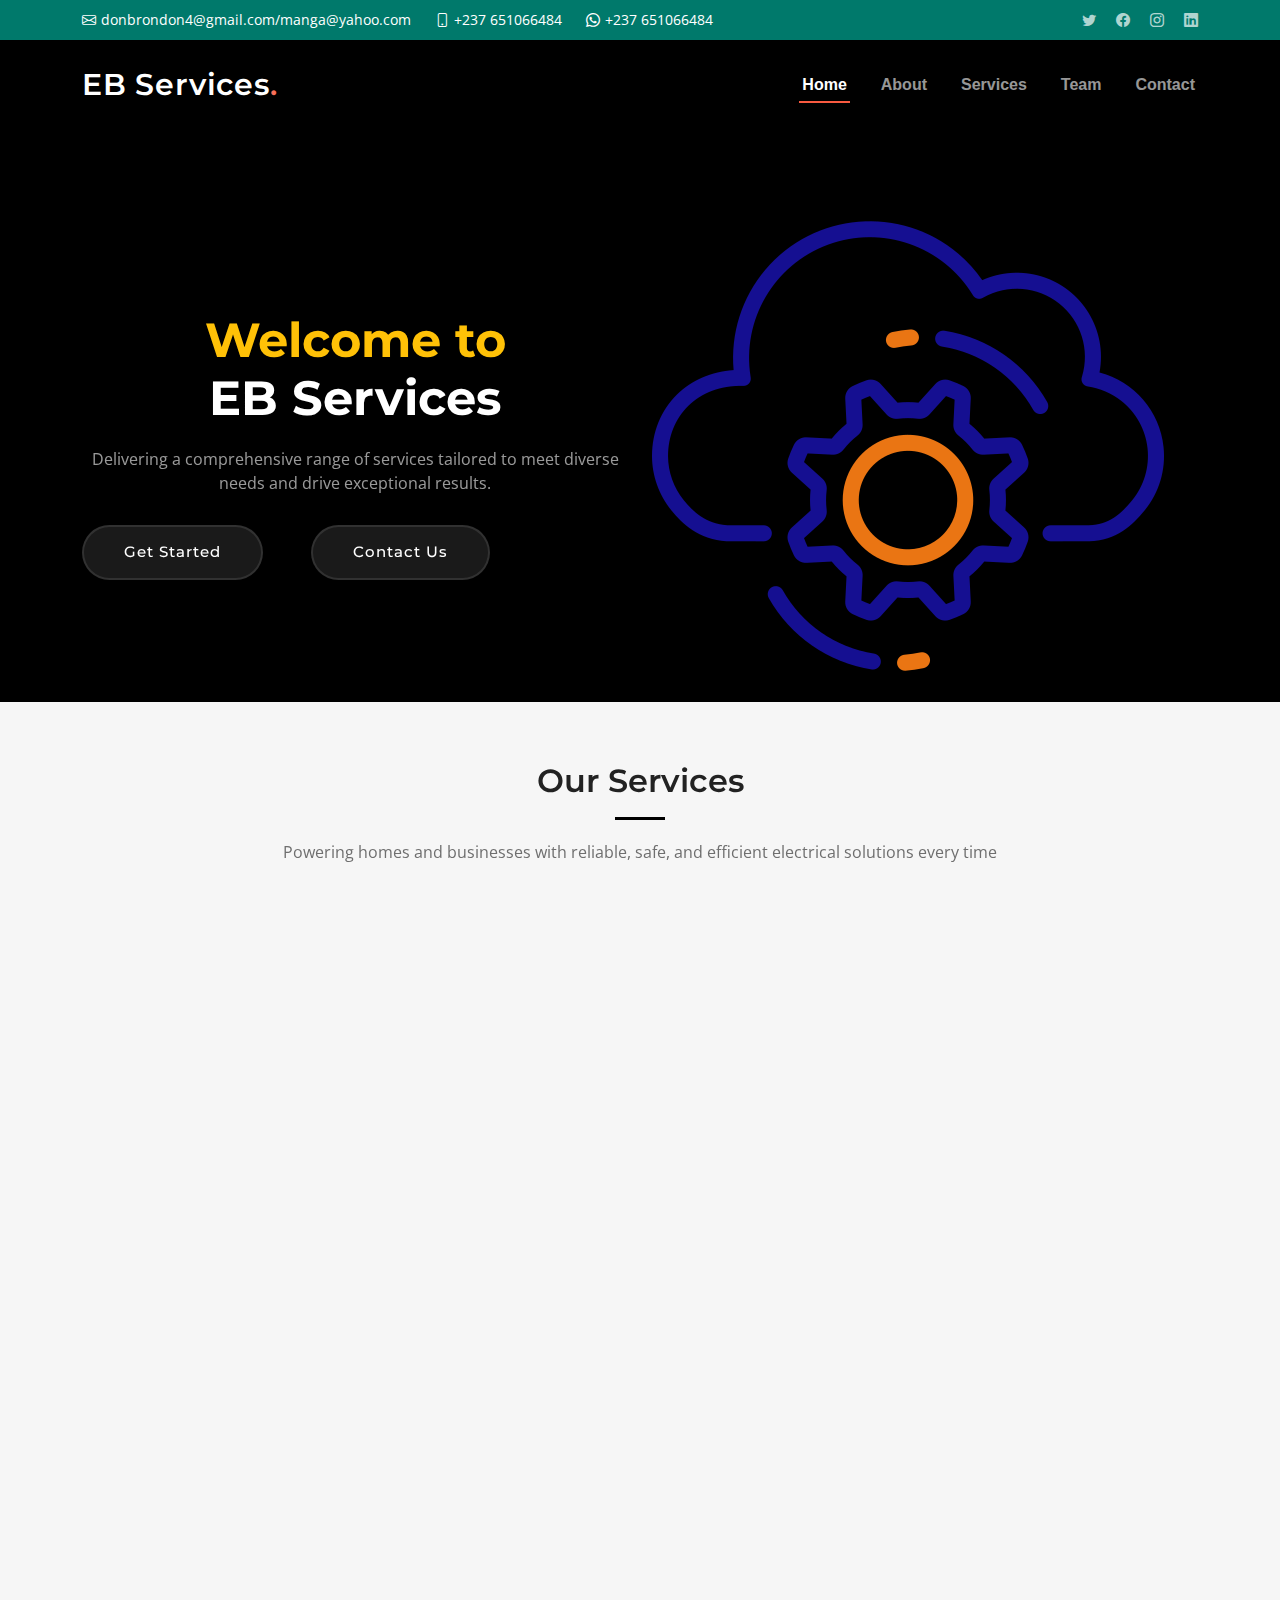
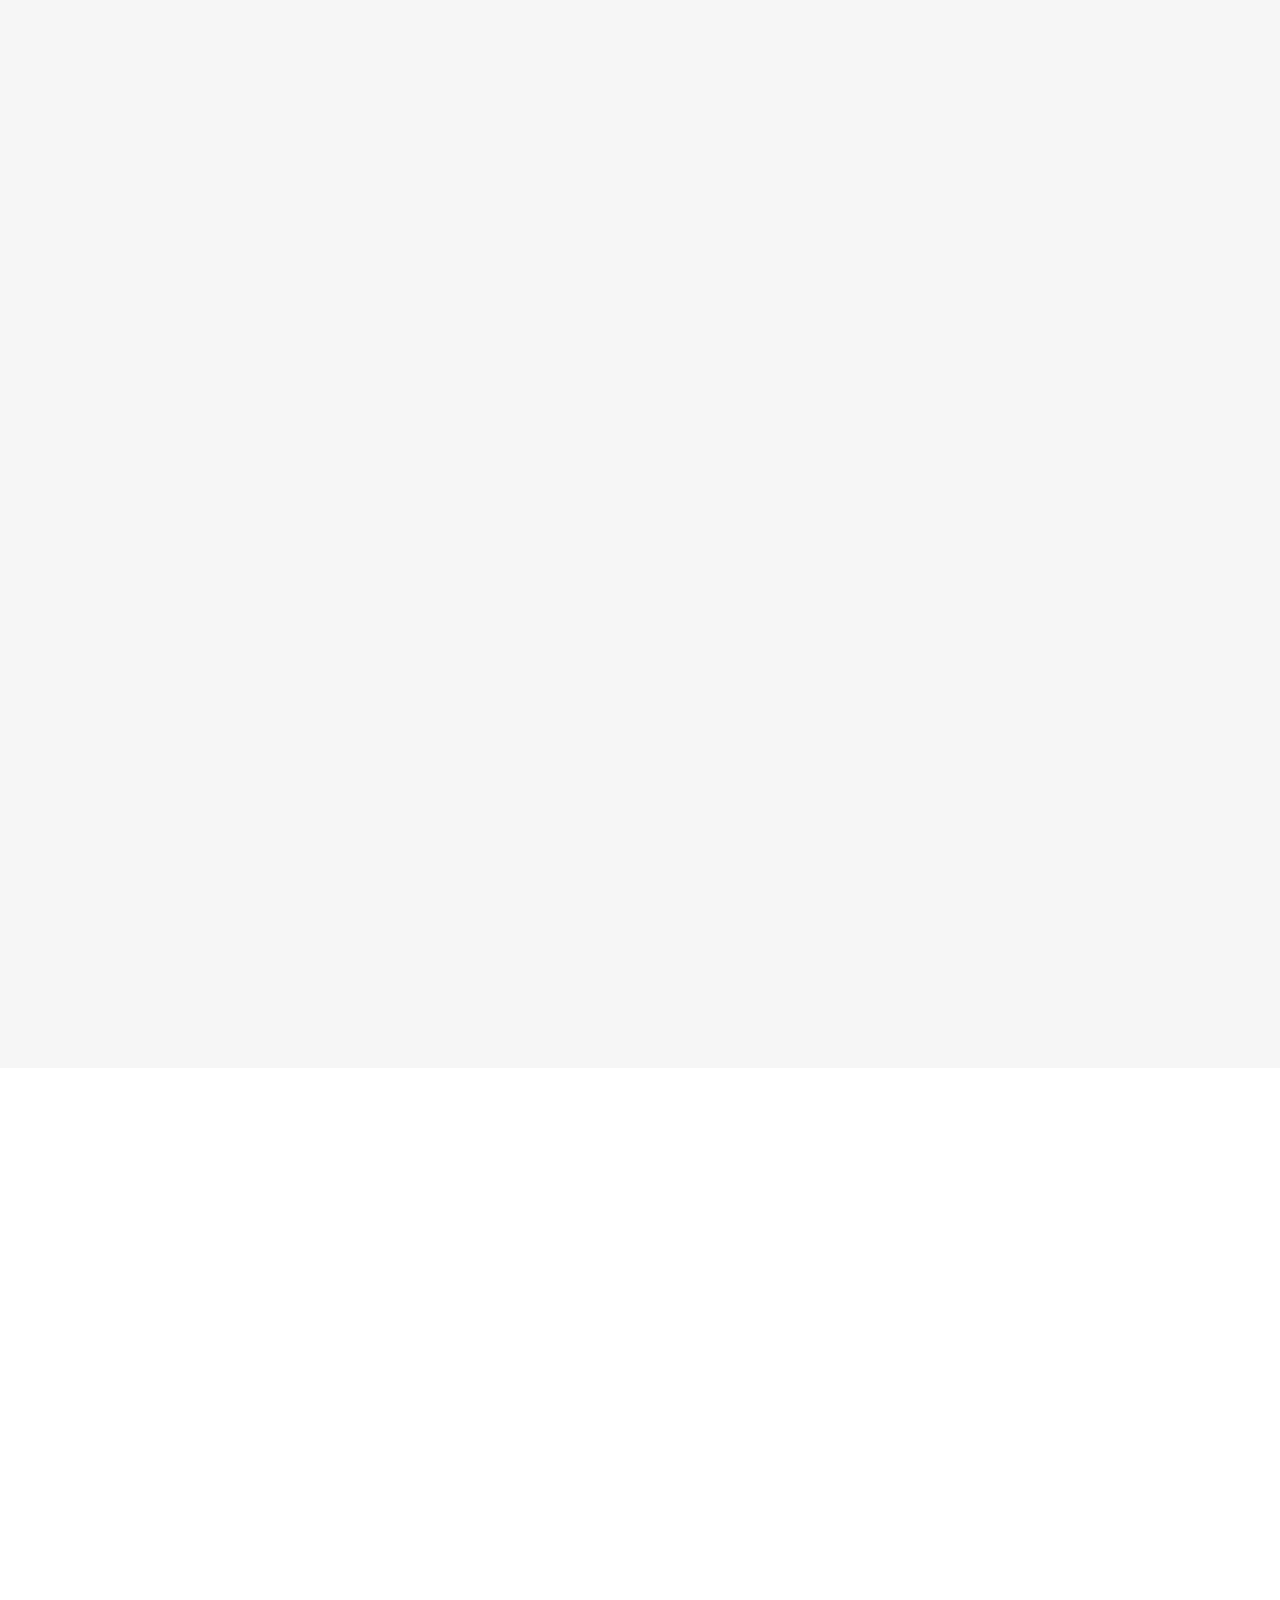
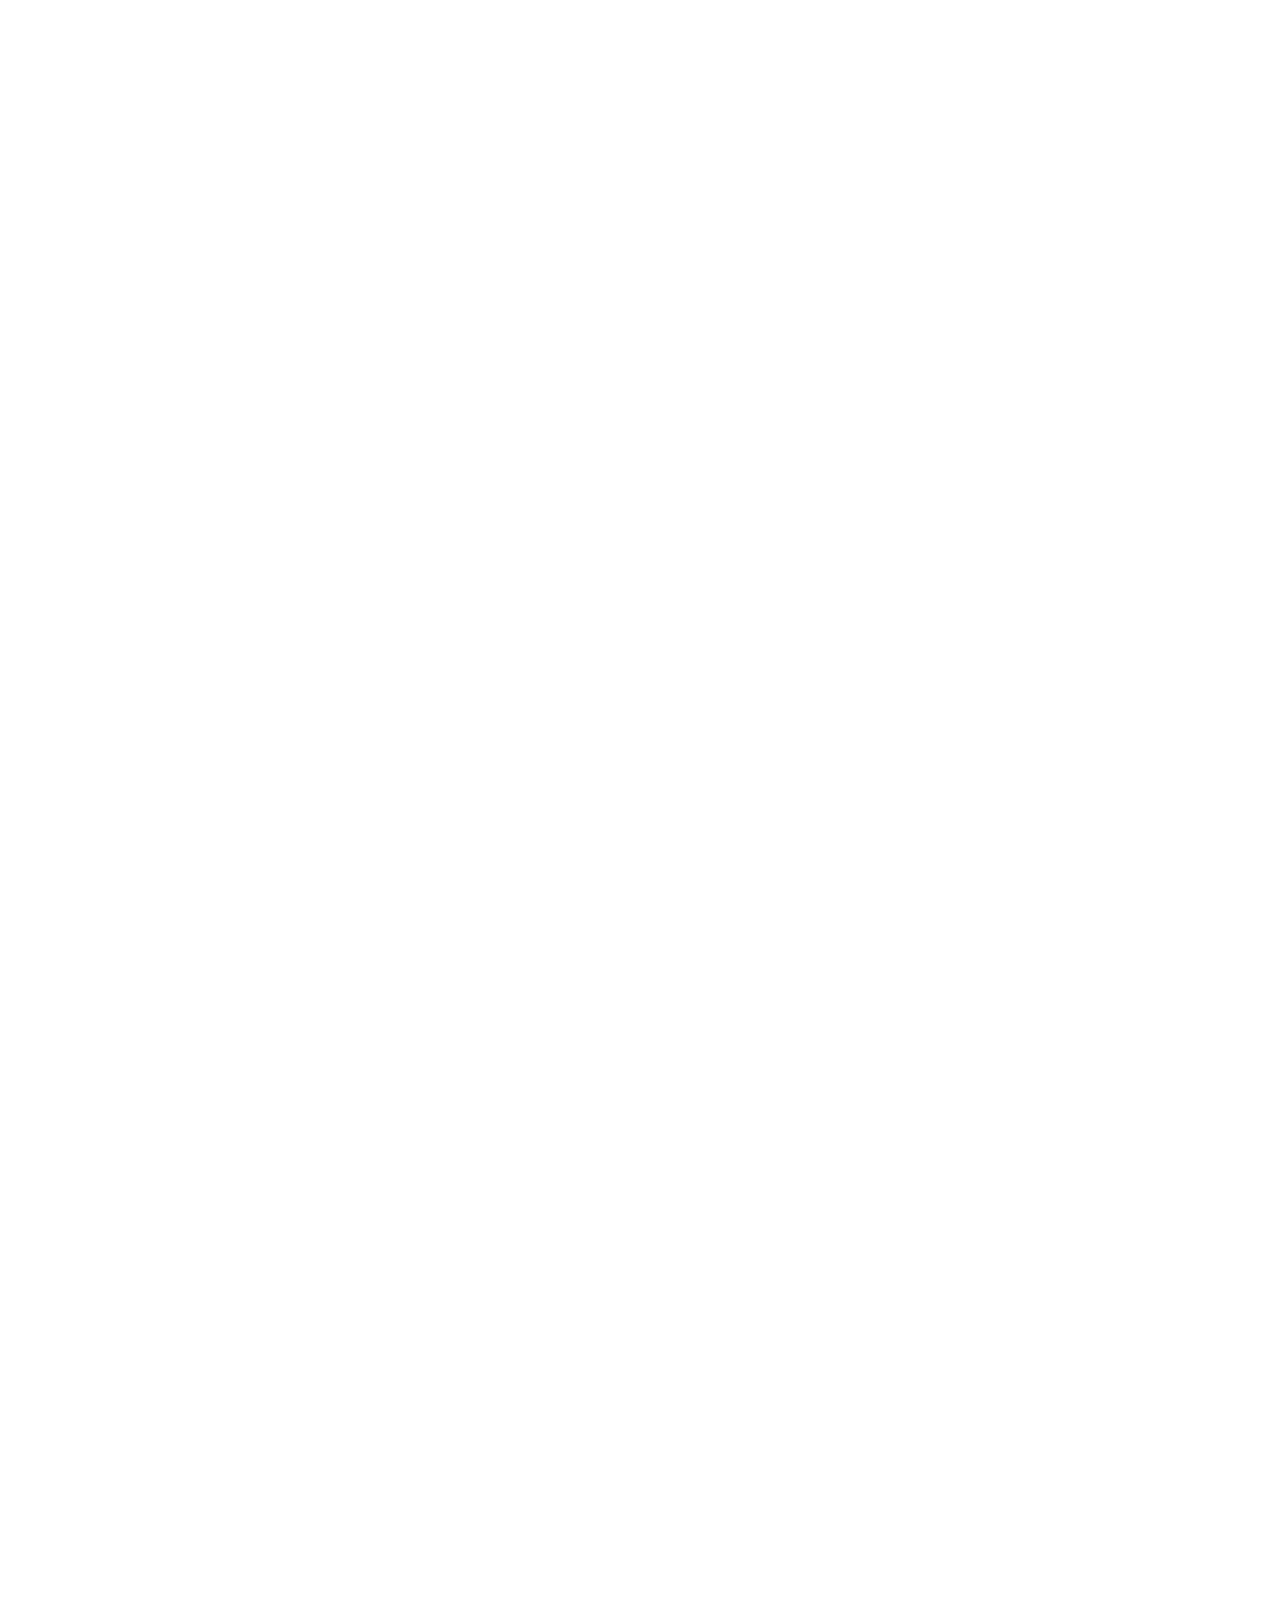
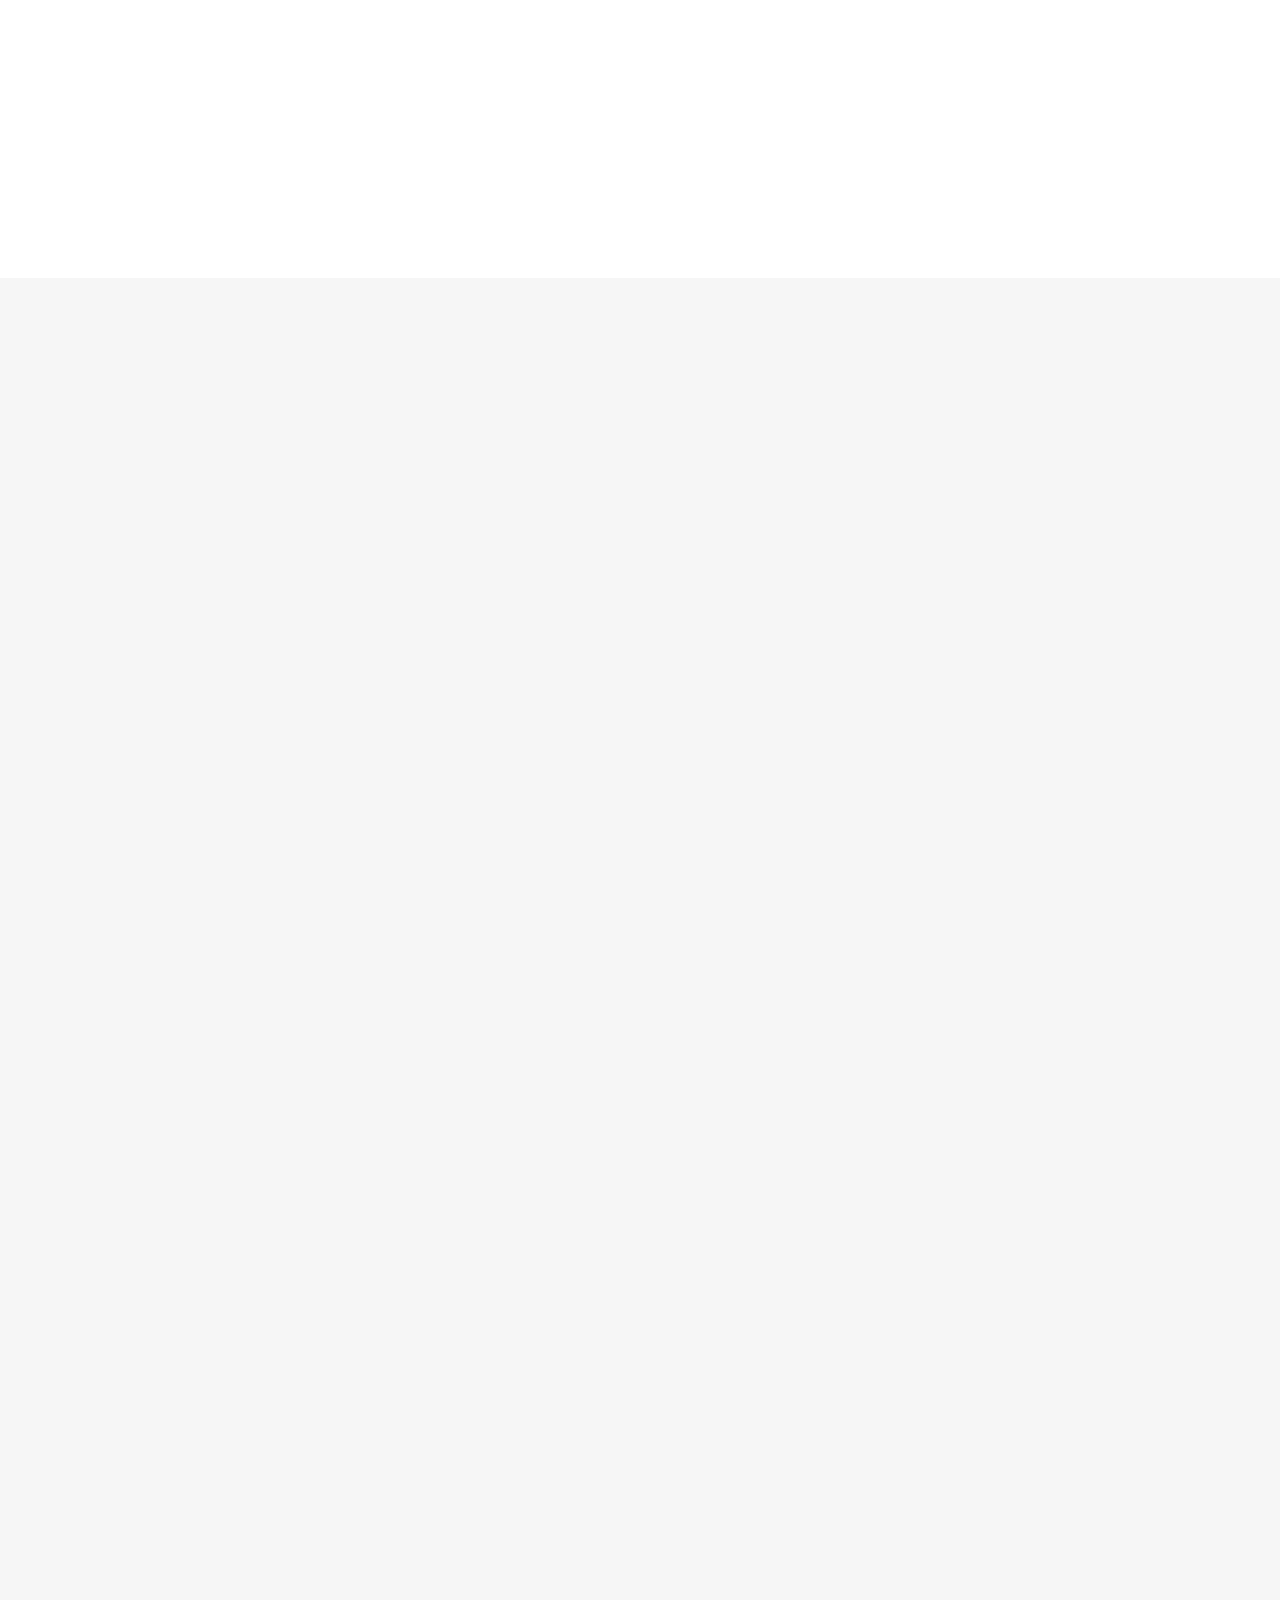
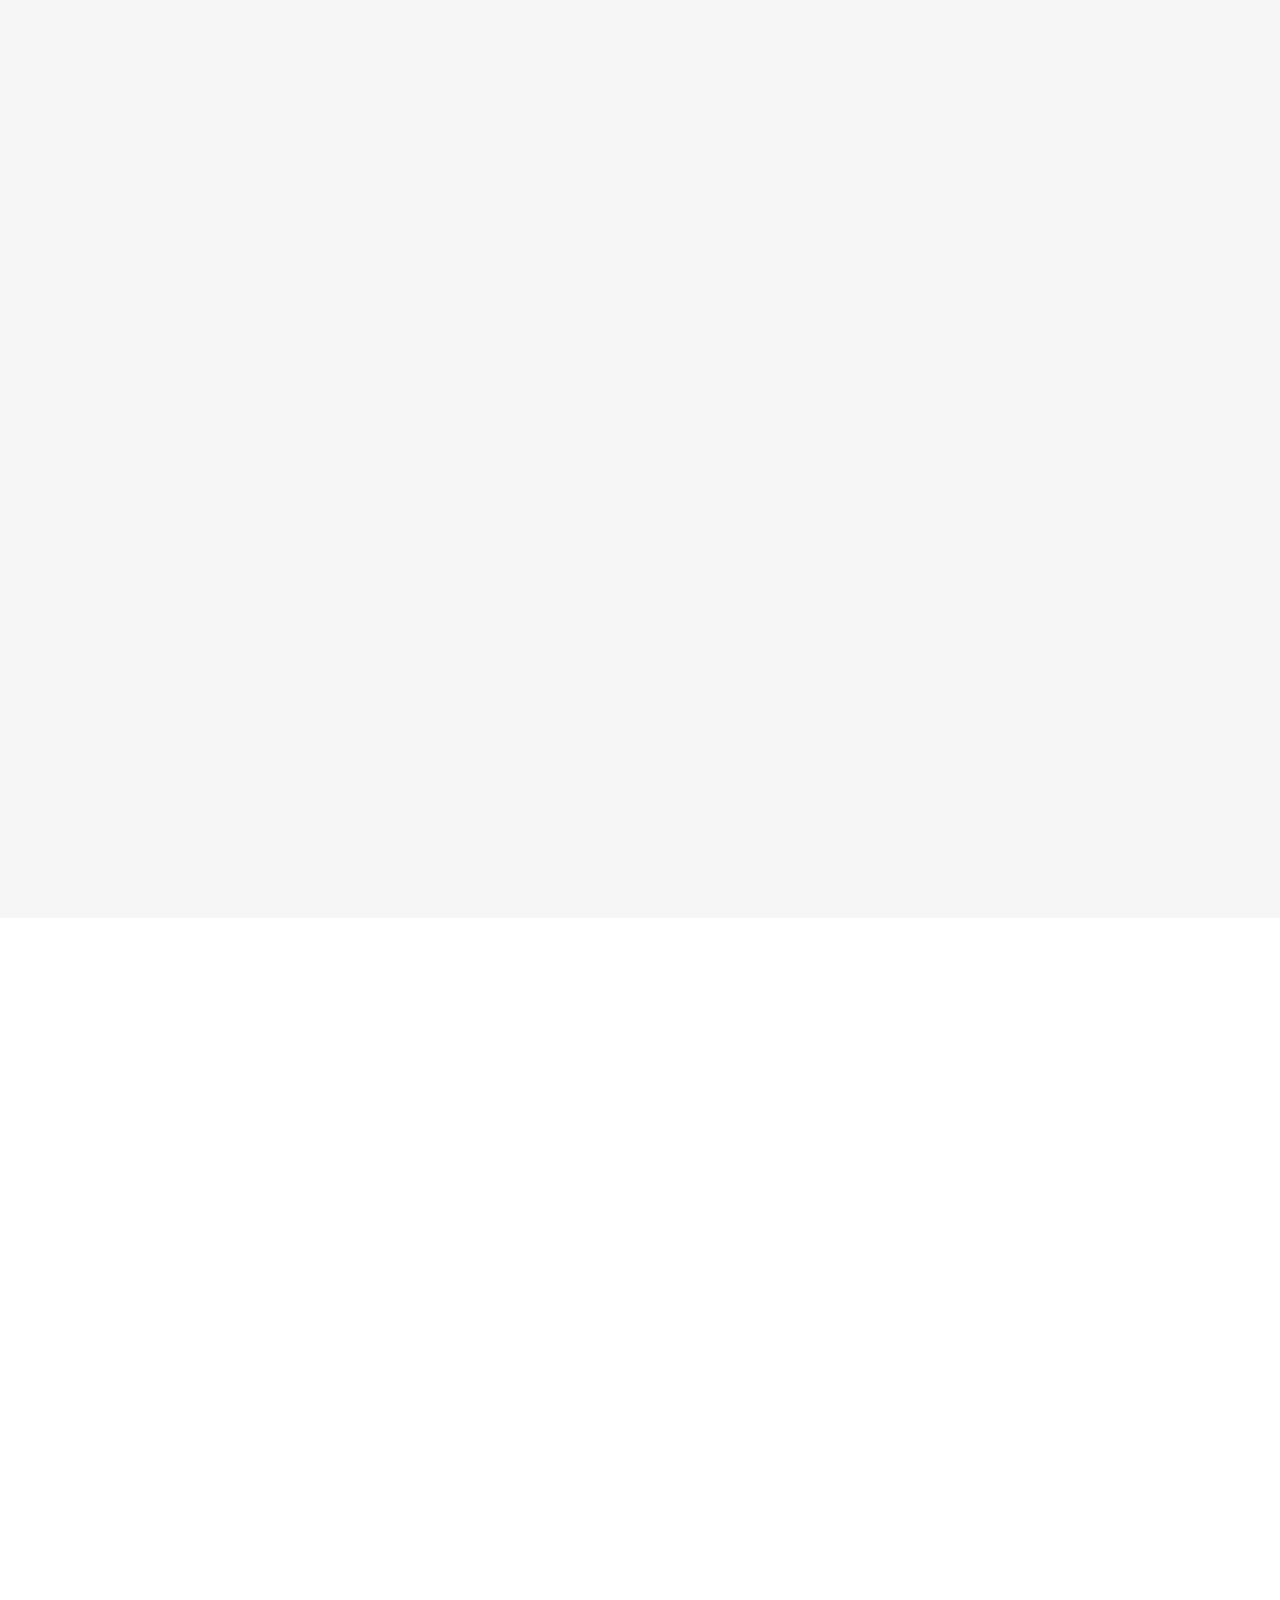
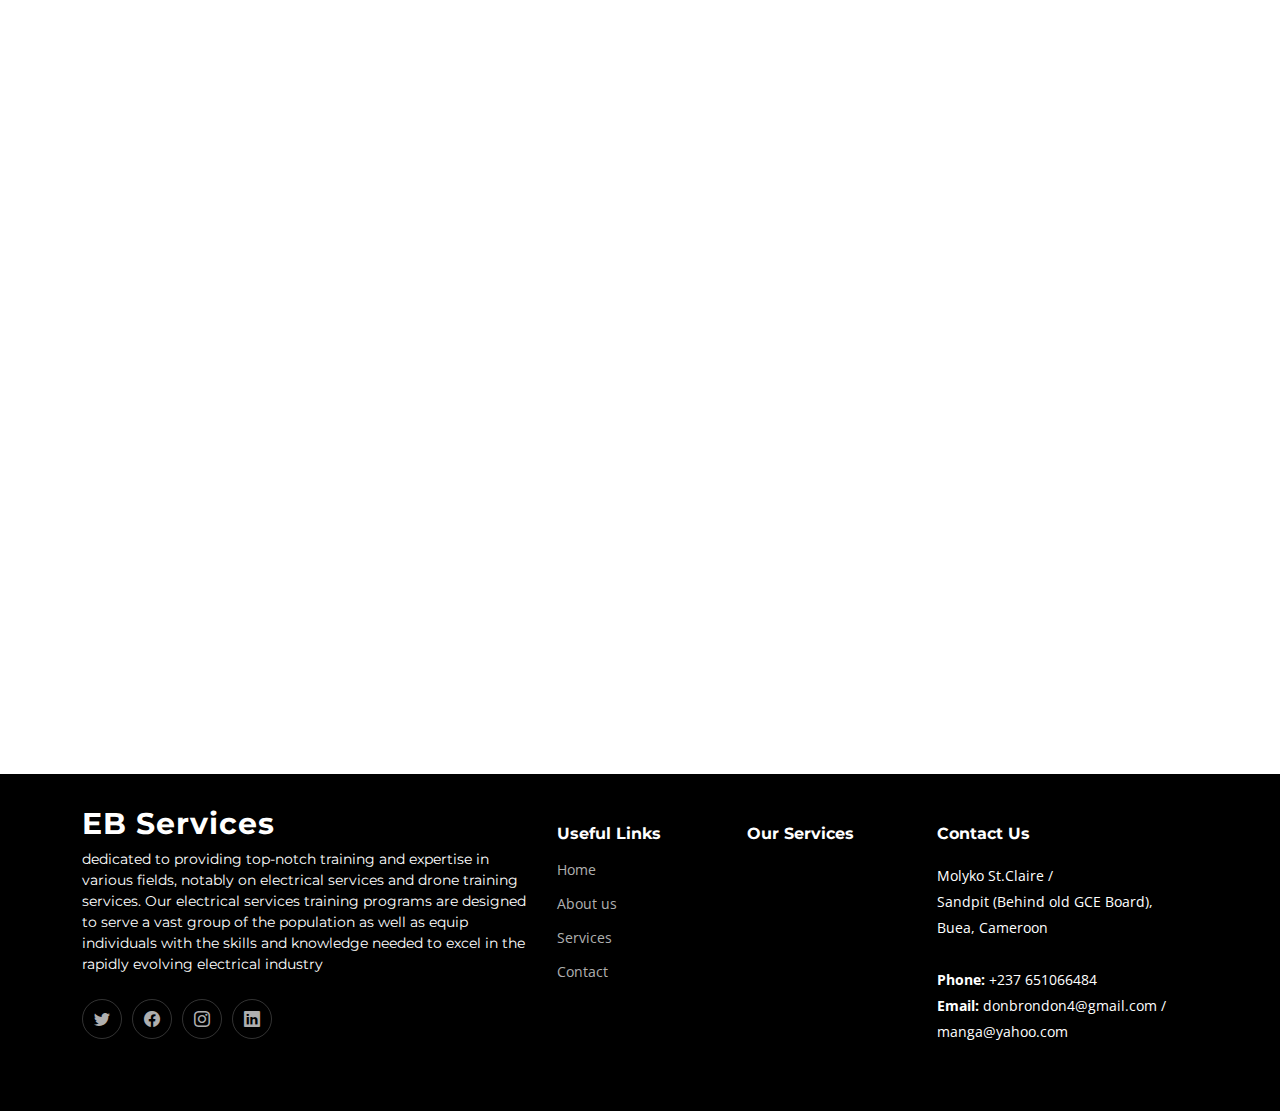
<file: index.html>
<!DOCTYPE html>
<html lang="en">

<head>
  <meta charset="utf-8">
  <meta content="width=device-width, initial-scale=1.0" name="viewport">

  <title>BMG Electrical Services</title>
  <meta content="" name="description">
  <meta content="" name="keywords">

  <!-- Favicons -->
  <link href="assets/assets/img/favicon.png" rel="icon">
  <link href="assets/assets/img/apple-touch-icon.png" rel="apple-touch-icon">

  <!-- Google Fonts -->
  <link rel="preconnect" href="https://fonts.googleapis.com">
  <link rel="preconnect" href="https://fonts.gstatic.com" crossorigin>
  <link href="https://fonts.googleapis.com/css2?family=Open+Sans:ital,wght@0,300;0,400;0,500;0,600;0,700;1,300;1,400;1,600;1,700&family=Montserrat:ital,wght@0,300;0,400;0,500;0,600;0,700;1,300;1,400;1,500;1,600;1,700&family=Raleway:ital,wght@0,300;0,400;0,500;0,600;0,700;1,300;1,400;1,500;1,600;1,700&display=swap" rel="stylesheet">

  <!-- Vendor CSS Files -->
  <link href="assets/assets/vendor/bootstrap/css/bootstrap.min.css" rel="stylesheet">
  <link href="assets/assets/vendor/bootstrap-icons/bootstrap-icons.css" rel="stylesheet">
  <link href="assets/assets/vendor/aos/aos.css" rel="stylesheet">
  <link href="assets/assets/vendor/glightbox/css/glightbox.min.css" rel="stylesheet">
  <link href="assets/assets/vendor/swiper/swiper-bundle.min.css" rel="stylesheet">

  <!-- Template Main CSS File -->
  <link href="assets/css/main.css" rel="stylesheet">

  <!-- =======================================================
  * Template Name: Impact - v1.1.1
  * Template URL: https://bootstrapmade.com/impact-bootstrap-business-website-template/
  * Author: BootstrapMade.com
  * License: https://bootstrapmade.com/license/
  ======================================================== -->
</head>

<body>

  <!-- ======= Header ======= -->
  <section id="topbar" class="topbar d-flex align-items-center">
    <div class="container d-flex justify-content-center justify-content-md-between">
      <div class="contact-info d-flex align-items-center">
        <i class="bi bi-envelope d-flex align-items-center"><a href="mailto:donbrondon4@gmail.com">donbrondon4@gmail.com/manga@yahoo.com</a></i>
        <i class="bi bi-phone d-flex align-items-center ms-4"><span>+237 651066484</span></i>
        <i class="bi bi-whatsapp d-flex align-items-center ms-4"><span>+237 651066484</span></i>
      </div>
      <div class="social-links d-none d-md-flex align-items-center">
        <a href="#" class="whatsapp"><i class="bi bi-twitter"></i></a>
        <a href="#" class="facebook"><i class="bi bi-facebook"></i></a>
        <a href="#" class="instagram"><i class="bi bi-instagram"></i></a>
        <a href="#" class="linkedin"><i class="bi bi-linkedin"></i></i></a>
      </div>
    </div>
  </section><!-- End Top Bar -->

  <header id="header" class="header d-flex align-items-center">

    <div class="container-fluid container-xl d-flex align-items-center justify-content-between">
      <a href="index.html" class="logo d-flex align-items-center">
        <!-- Uncomment the line below if you also wish to use an image logo -->
        <!-- <img src="assets/img/logo.png" alt=""> -->
        <h1>EB Services<span>.</span></h1>
      </a>
      <nav id="navbar" class="navbar">
        <ul>
          <li><a href="#hero">Home</a></li>
          <li><a href="#about">About</a></li>
          <li><a href="#services">Services</a></li>
          <li><a href="#team">Team</a></li>
          <li><a href="#contact">Contact</a></li>
        </ul>
      </nav><!-- .navbar -->

      <i class="mobile-nav-toggle mobile-nav-show bi bi-list"></i>
      <i class="mobile-nav-toggle mobile-nav-hide d-none bi bi-x"></i>

    </div>
  </header><!-- End Header -->
  <!-- End Header -->

  <!-- ======= Hero Section ======= -->
  <section id="hero" class="hero">
    <div class="container position-relative">
      <div class="row gy-5" data-aos="fade-in">
        <div class="col-lg-6 order-2 order-lg-1 d-flex flex-column justify-content-center text-center text-lg-start">
          <h2 class="text-center text-warning">Welcome to <br><span class="text-white">EB Services</span></h2>
          <p class="text-center">Delivering a comprehensive range of services tailored to meet diverse needs and drive exceptional results.</p>
          <div class="d-flex justify-content-center justify-content-lg-start">
            <a href="#about" class="btn-get-started">Get Started</a>
            <a href="#contact" class="btn-get-started mx-5">Contact Us</a>
          </div>
        </div>
        <div class="col-lg-6 order-1 order-lg-2">
          <img src="assets/img/web-settings.png" class="img-fluid" alt="" data-aos="zoom-out" data-aos-delay="100">
        </div>
      </div>
    </div>

    </div>
  </section>
  <!-- End Hero Section -->

  <main id="main">

    <!-- ======= Our Services Section ======= -->
    <section id="services" class="services sections-bg">
      <div class="container" data-aos="fade-up">

        <div class="section-header">
          <h2>Our Services</h2>
          <p>Powering homes and businesses with reliable, safe, and efficient electrical solutions every time</p>
        </div>

        <div class="row gy-4" data-aos="fade-up" data-aos-delay="100">

          <div class="col-lg-4 col-md-6">
            <div class="service-item  position-relative">
              <div class="container-fluid">
                <img src="./assets/img/services/eim.jpg" alt="" srcset="" class="img img-responsive img-fluid">
              </div>
              <h3 class="my-3">Electrical Installation</h3>
              <p class="lineclamp-6 text-justify">Professional electrical installations ensure safety and efficiency in your home or business. From wiring and lighting to complex systems, trust our certified experts for reliable and compliant solutions. Quality workmanship and customer satisfaction are our top priorities, providing you with peace of mind and seamless electrical performance</p>
              <a href="#" class="readmore stretched-link">Read more<i class="bi bi-arrow-right"></i></a>
            </div>
          </div><!-- End Service Item -->

          <div class="col-lg-4 col-md-6">
            <div class="service-item  position-relative">
              <div class="container-fluid">
                <img src="./assets/img/services/epse.jpg" alt="" srcset="" class="img img-responsive img-fluid">
              </div>
              <h3 class="my-3">Electrical Panels/ solar Energy</h3>
              <p class="lineclamp-6 text-justify">Empower your future with sustainable energy solutions. Our advanced electrical panels seamlessly integrate with solar power systems, optimizing efficiency and reducing your carbon footprint. Harness the sun's energy today for a cleaner, greener tomorrow. Innovation meets sustainability with our solar-powered electrical solutions</p>
              <a href="#" class="readmore stretched-link">Read more <i class="bi bi-arrow-right"></i></a>
            </div>
          </div><!-- End Service Item -->

          <div class="col-lg-4 col-md-6">
            <div class="service-item  position-relative">
              <div class="container-fluid">
                <img src="./assets/img/services/sales.jpg" alt="" srcset="" class="img img-responsive img-fluid">
              </div>
              <h3 class="my-3">Sales of gadgets, tools and appliances</h3>
              <p class="lineclamp-6 text-justify">Discover the latest gadgets, tools, and appliances to elevate your lifestyle! From cutting-edge tech to essential home devices, we have everything you need to simplify, innovate, and enhance your daily routine. Shop now and transform your world with the best in modern convenience!</p>
              <a href="#" class="readmore stretched-link">Read more <i class="bi bi-arrow-right"></i></a>
            </div>
          </div><!-- End Service Item -->

          <div class="col-lg-4 col-md-6">
            <div class="service-item  position-relative">
              <div class="container-fluid">
                <img src="./assets/img/services/craftsmanship.jpg" alt="" srcset="" class="img img-responsive img-fluid">
              </div>
              <h3 class="my-3">Electrical Training /Craftsman</h3>
              <p class="lineclamp-6 text-justify">Empower your future with our Electrical Training for Craftsmen. Master essential skills, from wiring to troubleshooting, in hands-on courses designed for all experience levels. Join us to build a solid foundation in electrical craftsmanship and illuminate your career path. Enroll today for a brighter tomorrow!</p>
              <a href="#" class="readmore stretched-link">Read more <i class="bi bi-arrow-right"></i></a>
            </div>
          </div><!-- End Service Item -->

          <div class="col-lg-4 col-md-6">
            <div class="service-item  position-relative">
              <div class="container-fluid">
                <img src="./assets/img/services/drone.jpg" alt="" srcset="" class="img img-responsive img-fluid">
              </div>
              <h3 class="my-3">Drone Training Courses</h3>
              <p class="lineclamp-6 text-justify">Elevate your skills with our comprehensive drone training courses! Master the art of safe and efficient drone operation, from basic controls to advanced techniques. Perfect for hobbyists and professionals alike. Start your journey to becoming a certified drone pilot today. Enroll now</p>
              <a href="#" class="readmore stretched-link">Read more <i class="bi bi-arrow-right"></i></a>
            </div>
          </div><!-- End Service Item -->

          <div class="col-lg-4 col-md-6">
            <div class="service-item  position-relative">
              <div class="container-fluid">
                <img src="./assets/img/services/wood.jpg" alt="" srcset="" class="img img-responsive img-fluid">
              </div>
              <h3 class="my-3">Wood Works</h3>
              <p class="lineclamp-6 text-justify">Transform your home with our handcrafted woodworks. From elegant furniture to intricate decor, we blend timeless craftsmanship with modern design. Explore the beauty of natural wood, skillfully shaped to bring warmth and charm to any space. Discover your unique piece today at Wood Works</p>
              <a href="#" class="readmore stretched-link">Read more <i class="bi bi-arrow-right"></i></a>
            </div>
          </div><!-- End Service Item -->

          <div class="col-lg-4 col-md-6">
            <div class="service-item  position-relative">
              <div class="container-fluid">
                <img src="./assets/img/services/mwdesign.jpg" alt="" srcset="" class="img img-responsive img-fluid">
              </div>
              <h3 class="my-3">Mobile/Web Design & Development</h3>
              <p class="lineclamp-6 text-justify">Transform your vision into reality with our expert mobile and web design & development services. We craft intuitive, responsive, and engaging digital experiences that captivate users and drive growth. Let us elevate your online presence with cutting-edge technology and innovative design solutions</p>
              <a href="#" class="readmore stretched-link">Read more <i class="bi bi-arrow-right"></i></a>
            </div>
          </div><!-- End Service Item -->

          <div class="col-lg-4 col-md-6">
            <div class="service-item  position-relative">
              <div class="container-fluid">
                <img src="./assets/img/services/graphic_design.jpg" alt="" srcset="" class="img img-responsive img-fluid">
              </div>
              <h3 class="my-3">Graphics Design</h3>
              <p class="lineclamp-6 text-justify">Transform your vision into stunning visuals with our expert graphic design services. From logos to branding, we bring creativity and precision to every project, making your ideas stand out. Let's craft designs that capture attention and inspire action. Your brand, beautifully designed</p>
              <a href="#" class="readmore stretched-link">Read more <i class="bi bi-arrow-right"></i></a>
            </div>
          </div><!-- End Service Item -->

          <div class="col-lg-4 col-md-6">
            <div class="service-item  position-relative">
              <div class="container-fluid">
                <img src="./assets/img/services/glass.jpg" alt="" srcset="" class="img img-responsive img-fluid">
              </div>
              <h3 class="my-3">Glass & Metal Works</h3>
              <p class="lineclamp-6 text-justify">Enhancing spaces with the elegance of glass and the strength of metal. At Glass & Metal Works, we craft custom solutions that combine beauty and durability, transforming your visions into stunning realities. Experience unparalleled craftsmanship and innovation for your architectural and interior design needs</p>
              <a href="#" class="readmore stretched-link">Read more <i class="bi bi-arrow-right"></i></a>
            </div>
          </div><!-- End Service Item -->

          <div class="d-flex justify-content-center my-5">
            <a href="./services.html" class="btn btn-success btn-xl btn-fluid rounded px-5 text-uppercase">more</a>
          </div>
        </div>

      </div>
    </section><!-- End Our Services Section -->

    <!-- ======= Call To Action Section ======= -->
    <section id="call-to-action" class="call-to-action">
      <div class="container text-center" data-aos="zoom-out">
        <h3>Chat With Us</h3>
        <p> Need assistance? Our dedicated support team is here to help. Contact us anytime for prompt and reliable service. Your satisfaction is our priority.</p>
        <a class="cta-btn" href="https://web.whatsapp.com/237651066484?message=Greetings. Redirected from EB Services">Chat On Whatsapp</a>
      </div>
    </section><!-- End Call To Action Section -->

    <!-- ======= About Us Section ======= -->
    <section id="about" class="about">
      <div class="container" data-aos="fade-up">

        <div class="section-header">
          <h2>About Us</h2>
          <p>Aperiam dolorum et et wuia molestias qui eveniet numquam nihil porro incidunt dolores placeat sunt id nobis omnis tiledo stran delop</p>
        </div>

        <div class="row gy-4">
          <div class="col-lg-6">
            <div class="content">
              <p class="fs-5 py-5">Our service collection is dedicated to providing top-notch training and expertise in various fields, notably on electrical services and drone training services. We offer hands-on experience, theoretical knowledge, and safety practices to ensure comprehensive learning. Additionally, our drone training services cater to the growing demand for drone technology, offering courses that cover basic piloting skills and drone operations. Our goal is to empower professionals with a step ahead into professionality of the service offered.</p>
            </div>
          </div>
          <div class="col-lg-6">
            <div class="content ps-0 ps-lg-5">
              <div class="position-relative mt-4" style="display: flex; vertical-align:middle; justify-content:center; align-items:center;">
                <img src="./assets/img/services/maintenance-and-repair/Image001.jpg" class="img-fluid rounded-4" alt="">
                <a href="" class="bi bi-whatsapp text-white position-absolute mx-auto my-5" style="font-size: 4.5rem; text-shadow: 4px 1px #17ec70;"></a>
              </div>
            </div>
          </div>
        </div>

      </div>
    </section><!-- End About Us Section -->

    <!-- ======= Stats Counter Section ======= -->
    <section id="stats-counter" class="stats-counter">
      <div class="container" data-aos="fade-up">

        <div class="row gy-4 align-items-center">

          <div class="col-lg-6">
            <img src="./assets/img/services/maintenance-and-repair/Image004.jpg" alt="" class="img-fluid">
          </div>

          <div class="col-lg-6">

            <div class="stats-item d-flex align-items-center">
              <span data-purecounter-start="0" data-purecounter-end="232" data-purecounter-duration="1" class="purecounter"></span>
              <p><strong>Happy Clients</strong> consequuntur quae diredo para mesta</p>
            </div><!-- End Stats Item -->

            <div class="stats-item d-flex align-items-center">
              <span data-purecounter-start="0" data-purecounter-end="521" data-purecounter-duration="1" class="purecounter"></span>
              <p><strong>Projects</strong> adipisci atque cum quia aut</p>
            </div><!-- End Stats Item -->

            <div class="stats-item d-flex align-items-center">
              <span data-purecounter-start="0" data-purecounter-end="453" data-purecounter-duration="1" class="purecounter"></span>
              <p><strong>Hours Of Support</strong> aut commodi quaerat</p>
            </div><!-- End Stats Item -->

          </div>

        </div>

      </div>
    </section><!-- End Stats Counter Section -->

    <!-- ======= Testimonials Section ======= -->
    <section id="testimonials" class="testimonials">
      <div class="container" data-aos="fade-up">

        <div class="section-header">
          <h2>Testimonials</h2>
          <p>Voluptatem quibusdam ut ullam perferendis repellat non ut consequuntur est eveniet deleniti fignissimos eos quam</p>
        </div>

        <div class="slides-3 swiper" data-aos="fade-up" data-aos-delay="100">
          <div class="swiper-wrapper">

            <div class="swiper-slide">
              <div class="testimonial-wrap">
                <div class="testimonial-item">
                  <div class="d-flex align-items-center">
                    <img src="assets/img/testimonials/testimonials-1.jpg" class="testimonial-img flex-shrink-0" alt="">
                    <div>
                      <h3>Saul Goodman</h3>
                      <h4>Ceo &amp; Founder</h4>
                      <div class="stars">
                        <i class="bi bi-star-fill"></i><i class="bi bi-star-fill"></i><i class="bi bi-star-fill"></i><i class="bi bi-star-fill"></i><i class="bi bi-star-fill"></i>
                      </div>
                    </div>
                  </div>
                  <p>
                    <i class="bi bi-quote quote-icon-left"></i>
                    Proin iaculis purus consequat sem cure digni ssim donec porttitora entum suscipit rhoncus. Accusantium quam, ultricies eget id, aliquam eget nibh et. Maecen aliquam, risus at semper.
                    <i class="bi bi-quote quote-icon-right"></i>
                  </p>
                </div>
              </div>
            </div><!-- End testimonial item -->

            <div class="swiper-slide">
              <div class="testimonial-wrap">
                <div class="testimonial-item">
                  <div class="d-flex align-items-center">
                    <img src="assets/img/testimonials/testimonials-2.jpg" class="testimonial-img flex-shrink-0" alt="">
                    <div>
                      <h3>Sara Wilsson</h3>
                      <h4>Designer</h4>
                      <div class="stars">
                        <i class="bi bi-star-fill"></i><i class="bi bi-star-fill"></i><i class="bi bi-star-fill"></i><i class="bi bi-star-fill"></i><i class="bi bi-star-fill"></i>
                      </div>
                    </div>
                  </div>
                  <p>
                    <i class="bi bi-quote quote-icon-left"></i>
                    Export tempor illum tamen malis malis eram quae irure esse labore quem cillum quid cillum eram malis quorum velit fore eram velit sunt aliqua noster fugiat irure amet legam anim culpa.
                    <i class="bi bi-quote quote-icon-right"></i>
                  </p>
                </div>
              </div>
            </div><!-- End testimonial item -->

            <div class="swiper-slide">
              <div class="testimonial-wrap">
                <div class="testimonial-item">
                  <div class="d-flex align-items-center">
                    <img src="assets/img/testimonials/testimonials-3.jpg" class="testimonial-img flex-shrink-0" alt="">
                    <div>
                      <h3>Jena Karlis</h3>
                      <h4>Store Owner</h4>
                      <div class="stars">
                        <i class="bi bi-star-fill"></i><i class="bi bi-star-fill"></i><i class="bi bi-star-fill"></i><i class="bi bi-star-fill"></i><i class="bi bi-star-fill"></i>
                      </div>
                    </div>
                  </div>
                  <p>
                    <i class="bi bi-quote quote-icon-left"></i>
                    Enim nisi quem export duis labore cillum quae magna enim sint quorum nulla quem veniam duis minim tempor labore quem eram duis noster aute amet eram fore quis sint minim.
                    <i class="bi bi-quote quote-icon-right"></i>
                  </p>
                </div>
              </div>
            </div><!-- End testimonial item -->

            <div class="swiper-slide">
              <div class="testimonial-wrap">
                <div class="testimonial-item">
                  <div class="d-flex align-items-center">
                    <img src="assets/img/testimonials/testimonials-4.jpg" class="testimonial-img flex-shrink-0" alt="">
                    <div>
                      <h3>Matt Brandon</h3>
                      <h4>Freelancer</h4>
                      <div class="stars">
                        <i class="bi bi-star-fill"></i><i class="bi bi-star-fill"></i><i class="bi bi-star-fill"></i><i class="bi bi-star-fill"></i><i class="bi bi-star-fill"></i>
                      </div>
                    </div>
                  </div>
                  <p>
                    <i class="bi bi-quote quote-icon-left"></i>
                    Fugiat enim eram quae cillum dolore dolor amet nulla culpa multos export minim fugiat minim velit minim dolor enim duis veniam ipsum anim magna sunt elit fore quem dolore.
                    <i class="bi bi-quote quote-icon-right"></i>
                  </p>
                </div>
              </div>
            </div><!-- End testimonial item -->

            <div class="swiper-slide">
              <div class="testimonial-wrap">
                <div class="testimonial-item">
                  <div class="d-flex align-items-center">
                    <img src="assets/img/testimonials/testimonials-5.jpg" class="testimonial-img flex-shrink-0" alt="">
                    <div>
                      <h3>John Larson</h3>
                      <h4>Entrepreneur</h4>
                      <div class="stars">
                        <i class="bi bi-star-fill"></i><i class="bi bi-star-fill"></i><i class="bi bi-star-fill"></i><i class="bi bi-star-fill"></i><i class="bi bi-star-fill"></i>
                      </div>
                    </div>
                  </div>
                  <p>
                    <i class="bi bi-quote quote-icon-left"></i>
                    Quis quorum aliqua sint quem legam fore sunt eram irure aliqua veniam tempor noster veniam enim culpa labore duis sunt culpa nulla illum cillum fugiat legam esse veniam culpa fore.
                    <i class="bi bi-quote quote-icon-right"></i>
                  </p>
                </div>
              </div>
            </div><!-- End testimonial item -->

          </div>
          <div class="swiper-pagination"></div>
        </div>

      </div>
    </section><!-- End Testimonials Section -->

    <!-- ======= Portfolio Section ======= -->
    <section id="portfolio" class="portfolio sections-bg">
      <div class="container" data-aos="fade-up">

        <div class="section-header">
          <h2>Portfolio</h2>
          <p>Quam sed id excepturi ccusantium dolorem ut quis dolores nisi llum nostrum enim velit qui ut et autem uia reprehenderit sunt deleniti</p>
        </div>

        <div class="portfolio-isotope" data-portfolio-filter="*" data-portfolio-layout="masonry" data-portfolio-sort="original-order" data-aos="fade-up" data-aos-delay="100">

          <!-- <div>
            <ul class="portfolio-flters">
              <li data-filter="*" class="filter-active">All</li>
              <li data-filter=".filter-app">App</li>
              <li data-filter=".filter-product">Product</li>
              <li data-filter=".filter-branding">Branding</li>
              <li data-filter=".filter-books">Books</li>
            </ul>
          </div> -->

          <div class="row gy-4 portfolio-container">

            <div class="col-xl-4 col-md-6 portfolio-item filter-app">
              <div class="portfolio-wrap">
                <a href="./assets/img/services/electrical-installations-and-wiring/Image015.jpg" data-gallery="portfolio-gallery-app" class="glightbox"><img src="./assets/img/services/electrical-installations-and-wiring/Image015.jpg" class="img-fluid" alt=""></a>
                <!-- <div class="portfolio-info">
                  <h4><a href="portfolio-details.html" title="More Details">App 1</a></h4>
                  <p>Lorem ipsum, dolor sit amet consectetur</p>
                </div> -->
              </div>
            </div><!-- End Portfolio Item -->

            <div class="col-xl-4 col-md-6 portfolio-item filter-product">
              <div class="portfolio-wrap">
                <a href="./assets/img/services/maintenance-and-repair/Image008.jpg" data-gallery="portfolio-gallery-app" class="glightbox"><img src="./assets/img/services/maintenance-and-repair/Image008.jpg" class="img-fluid" alt=""></a>
                <!-- <div class="portfolio-info">
                  <h4><a href="portfolio-details.html" title="More Details">Product 1</a></h4>
                  <p>Lorem ipsum, dolor sit amet consectetur</p>
                </div> -->
              </div>
            </div><!-- End Portfolio Item -->

            <div class="col-xl-4 col-md-6 portfolio-item filter-branding">
              <div class="portfolio-wrap">
                <a href="./assets/img/services/electrical-installations-and-wiring/Image013.jpg" data-gallery="portfolio-gallery-app" class="glightbox"><img src="./assets/img/services/electrical-installations-and-wiring/Image013.jpg" class="img-fluid" alt=""></a>
                <!-- <div class="portfolio-info">
                  <h4><a href="portfolio-details.html" title="More Details">Branding 1</a></h4>
                  <p>Lorem ipsum, dolor sit amet consectetur</p>
                </div> -->
              </div>
            </div><!-- End Portfolio Item -->

            <div class="col-xl-4 col-md-6 portfolio-item filter-books">
              <div class="portfolio-wrap">
                <a href="./assets/img/services/electrical-installations-and-wiring/Image011.jpg" data-gallery="portfolio-gallery-app" class="glightbox"><img src="./assets/img/services/electrical-installations-and-wiring/Image011.jpg" class="img-fluid" alt=""></a>
                <!-- <div class="portfolio-info">
                  <h4><a href="portfolio-details.html" title="More Details">Books 1</a></h4>
                  <p>Lorem ipsum, dolor sit amet consectetur</p>
                </div> -->
              </div>
            </div><!-- End Portfolio Item -->

            <div class="col-xl-4 col-md-6 portfolio-item filter-app">
              <div class="portfolio-wrap">
                <a href="./assets/img/services/electrical-installations-and-wiring/Image009.jpg" data-gallery="portfolio-gallery-app" class="glightbox"><img src="./assets/img/services/electrical-installations-and-wiring/Image009.jpg" class="img-fluid" alt=""></a>
                <!-- <div class="portfolio-info">
                  <h4><a href="portfolio-details.html" title="More Details">App 2</a></h4>
                  <p>Lorem ipsum, dolor sit amet consectetur</p>
                </div> -->
              </div>
            </div><!-- End Portfolio Item -->

            <div class="col-xl-4 col-md-6 portfolio-item filter-product">
              <div class="portfolio-wrap">
                <a href="./assets/img/services/electrical-installations-and-wiring/Image004.jpg" data-gallery="portfolio-gallery-app" class="glightbox"><img src="./assets/img/services/electrical-installations-and-wiring/Image004.jpg" class="img-fluid" alt=""></a>
                <!-- <div class="portfolio-info">
                  <h4><a href="portfolio-details.html" title="More Details">Product 2</a></h4>
                  <p>Lorem ipsum, dolor sit amet consectetur</p>
                </div> -->
              </div>
            </div><!-- End Portfolio Item -->

            <div class="col-xl-4 col-md-6 portfolio-item filter-branding">
              <div class="portfolio-wrap">
                <a href="./assets/img/services/rewinding/Image001.jpg" data-gallery="portfolio-gallery-app" class="glightbox"><img src="./assets/img/services/rewinding/Image001.jpg" class="img-fluid" alt=""></a>
                <!-- <div class="portfolio-info">
                  <h4><a href="portfolio-details.html" title="More Details">Branding 2</a></h4>
                  <p>Lorem ipsum, dolor sit amet consectetur</p>
                </div> -->
              </div>
            </div><!-- End Portfolio Item -->

            <div class="col-xl-4 col-md-6 portfolio-item filter-books">
              <div class="portfolio-wrap">
                <a href="./assets/img/services/rewinding/Image004.jpg" data-gallery="portfolio-gallery-app" class="glightbox"><img src="./assets/img/services/rewinding/Image004.jpg" class="img-fluid" alt=""></a>
                <!-- <div class="portfolio-info">
                  <h4><a href="portfolio-details.html" title="More Details">Books 2</a></h4>
                  <p>Lorem ipsum, dolor sit amet consectetur</p>
                </div> -->
              </div>
            </div><!-- End Portfolio Item -->

            <div class="col-xl-4 col-md-6 portfolio-item filter-app">
              <div class="portfolio-wrap">
                <a href="./assets/img/services/rewinding/Image002.jpg" data-gallery="portfolio-gallery-app" class="glightbox"><img src="./assets/img/services/rewinding/Image002.jpg" class="img-fluid" alt=""></a>
                <!-- <div class="portfolio-info">
                  <h4><a href="portfolio-details.html" title="More Details">App 3</a></h4>
                  <p>Lorem ipsum, dolor sit amet consectetur</p>
                </div> -->
              </div>
            </div><!-- End Portfolio Item -->

            <div class="col-xl-4 col-md-6 portfolio-item filter-product">
              <div class="portfolio-wrap">
                <a href="./assets/img/services/maintenance-and-repair/Image002.jpg" data-gallery="portfolio-gallery-app" class="glightbox"><img src="./assets/img/services/maintenance-and-repair/Image002.jpg" class="img-fluid" alt=""></a>
                <!-- <div class="portfolio-info">
                  <h4><a href="portfolio-details.html" title="More Details">Product 3</a></h4>
                  <p>Lorem ipsum, dolor sit amet consectetur</p>
                </div> -->
              </div>
            </div><!-- End Portfolio Item -->

            <div class="col-xl-4 col-md-6 portfolio-item filter-branding">
              <div class="portfolio-wrap">
                <a href="./assets/img/services/maintenance-and-repair/Image003.jpg" data-gallery="portfolio-gallery-app" class="glightbox"><img src="./assets/img/services/maintenance-and-repair/Image003.jpg" class="img-fluid" alt=""></a>
                <!-- <div class="portfolio-info">
                  <h4><a href="portfolio-details.html" title="More Details">Branding 3</a></h4>
                  <p>Lorem ipsum, dolor sit amet consectetur</p>
                </div> -->
              </div>
            </div><!-- End Portfolio Item -->

            <div class="col-xl-4 col-md-6 portfolio-item filter-books">
              <div class="portfolio-wrap">
                <a href="./assets/img/services/maintenance-and-repair/Image001.jpg" data-gallery="portfolio-gallery-app" class="glightbox"><img src="./assets/img/services/maintenance-and-repair/Image001.jpg" class="img-fluid" alt=""></a>
                <!-- <div class="portfolio-info">
                  <h4><a href="portfolio-details.html" title="More Details">Books 3</a></h4>
                  <p>Lorem ipsum, dolor sit amet consectetur</p>
                </div> -->
              </div>
            </div><!-- End Portfolio Item -->

            <div class="col-xl-4 col-md-6 portfolio-item filter-books">
              <div class="portfolio-wrap">
                <a href="./assets/img/services/maintenance-and-repair/Image008.jpg" data-gallery="portfolio-gallery-app" class="glightbox"><img src="./assets/img/services/maintenance-and-repair/Image008.jpg" class="img-fluid" alt=""></a>
                <!-- <div class="portfolio-info">
                  <h4><a href="portfolio-details.html" title="More Details">Books 3</a></h4>
                  <p>Lorem ipsum, dolor sit amet consectetur</p>
                </div> -->
              </div>
            </div><!-- End Portfolio Item -->

            <div class="col-xl-4 col-md-6 portfolio-item filter-books">
              <div class="portfolio-wrap">
                <a href="./assets/img/services/electrical-installations-and-wiring/Image008.jpg" data-gallery="portfolio-gallery-app" class="glightbox"><img src="./assets/img/services/electrical-installations-and-wiring/Image008.jpg" class="img-fluid" alt=""></a>
                <!-- <div class="portfolio-info">
                  <h4><a href="portfolio-details.html" title="More Details">Books 3</a></h4>
                  <p>Lorem ipsum, dolor sit amet consectetur</p>
                </div> -->
              </div>
            </div><!-- End Portfolio Item -->

            <div class="col-xl-4 col-md-6 portfolio-item filter-books">
              <div class="portfolio-wrap">
                <a href="./assets/img/services/rewinding/Image003.jpg" data-gallery="portfolio-gallery-app" class="glightbox"><img src="./assets/img/services/rewinding/Image003.jpg" class="img-fluid" alt=""></a>
                <!-- <div class="portfolio-info">
                  <h4><a href="portfolio-details.html" title="More Details">Books 3</a></h4>
                  <p>Lorem ipsum, dolor sit amet consectetur</p>
                </div> -->
              </div>
            </div><!-- End Portfolio Item -->

          </div><!-- End Portfolio Container -->

        </div>

      </div>
    </section><!-- End Portfolio Section -->

    <!-- ======= Our Team Section ======= -->
    <section id="team" class="team">
      <div class="container" data-aos="fade-up">

        <div class="section-header">
          <h2>Our Team</h2>
          <p>Nulla dolorum nulla nesciunt rerum facere sed ut inventore quam porro nihil id ratione ea sunt quis dolorem dolore earum</p>
        </div>

        <div class="row gy-4">

          <div class="col-xl-3 col-md-6 d-flex" data-aos="fade-up" data-aos-delay="100">
            <div class="member">
              <img src="assets/img/team/team-1.jpg" class="img-fluid" alt="">
              <h4>Walter White</h4>
              <span>Web Development</span>
              <div class="social">
                <a href=""><i class="bi bi-twitter"></i></a>
                <a href=""><i class="bi bi-facebook"></i></a>
                <a href=""><i class="bi bi-instagram"></i></a>
                <a href=""><i class="bi bi-linkedin"></i></a>
              </div>
            </div>
          </div><!-- End Team Member -->

          <div class="col-xl-3 col-md-6 d-flex" data-aos="fade-up" data-aos-delay="200">
            <div class="member">
              <img src="assets/img/team/team-2.jpg" class="img-fluid" alt="">
              <h4>Sarah Jhinson</h4>
              <span>Marketing</span>
              <div class="social">
                <a href=""><i class="bi bi-twitter"></i></a>
                <a href=""><i class="bi bi-facebook"></i></a>
                <a href=""><i class="bi bi-instagram"></i></a>
                <a href=""><i class="bi bi-linkedin"></i></a>
              </div>
            </div>
          </div><!-- End Team Member -->

          <div class="col-xl-3 col-md-6 d-flex" data-aos="fade-up" data-aos-delay="300">
            <div class="member">
              <img src="assets/img/team/team-3.jpg" class="img-fluid" alt="">
              <h4>William Anderson</h4>
              <span>Content</span>
              <div class="social">
                <a href=""><i class="bi bi-twitter"></i></a>
                <a href=""><i class="bi bi-facebook"></i></a>
                <a href=""><i class="bi bi-instagram"></i></a>
                <a href=""><i class="bi bi-linkedin"></i></a>
              </div>
            </div>
          </div><!-- End Team Member -->

          <div class="col-xl-3 col-md-6 d-flex" data-aos="fade-up" data-aos-delay="400">
            <div class="member">
              <img src="assets/img/team/team-4.jpg" class="img-fluid" alt="">
              <h4>Amanda Jepson</h4>
              <span>Accountant</span>
              <div class="social">
                <a href=""><i class="bi bi-twitter"></i></a>
                <a href=""><i class="bi bi-facebook"></i></a>
                <a href=""><i class="bi bi-instagram"></i></a>
                <a href=""><i class="bi bi-linkedin"></i></a>
              </div>
            </div>
          </div><!-- End Team Member -->

        </div>

      </div>
    </section><!-- End Our Team Section -->

    <!-- ======= Contact Section ======= -->
    <section id="contact" class="contact">
      <div class="container" data-aos="fade-up">

        <div class="section-header">
          <h2>Contact</h2>
          <p>Nulla dolorum nulla nesciunt rerum facere sed ut inventore quam porro nihil id ratione ea sunt quis dolorem dolore earum</p>
        </div>

        <div class="row gx-lg-0 gy-4">

          <div class="col-lg-4">

            <div class="info-container d-flex flex-column align-items-center justify-content-center">
              <div class="info-item d-flex">
                <i class="bi bi-geo-alt flex-shrink-0"></i>
                <div>
                  <h4>Location:</h4>
                  <p>Molyko St.Claire /
                    Sandpit (Behind old GCE Board), 
                    Buea, Cameroon </p>
                </div>
              </div><!-- End Info Item -->

              <div class="info-item d-flex">
                <i class="bi bi-envelope flex-shrink-0"></i>
                <div>
                  <h4>Email:</h4>
                  <p>donbrondon4@gmail.com / manga@yahoo.com</p>
                </div>
              </div><!-- End Info Item -->

              <div class="info-item d-flex">
                <i class="bi bi-phone flex-shrink-0"></i>
                <div>
                  <h4>Call:</h4>
                  <p>+237 651066484</p>
                </div>
              </div><!-- End Info Item -->

              <div class="info-item d-flex">
                <i class="bi bi-clock flex-shrink-0"></i>
                <div>
                  <h4>Open Hours:</h4>
                  <p>Mon-Sat: 8AM - 5PM</p>
                </div>
              </div><!-- End Info Item -->
            </div>

          </div>

          <div class="col-lg-8">
            <form action="forms/contact.php" method="post" role="form" class="php-email-form">
              <div class="row">
                <div class="col-md-6 form-group">
                  <input type="text" name="name" class="form-control" id="name" placeholder="Your Name" required>
                </div>
                <div class="col-md-6 form-group mt-3 mt-md-0">
                  <input type="email" class="form-control" name="email" id="email" placeholder="Your Email" required>
                </div>
              </div>
              <div class="form-group mt-3">
                <input type="text" class="form-control" name="subject" id="subject" placeholder="Subject" required>
              </div>
              <div class="form-group mt-3">
                <textarea class="form-control" name="message" rows="7" placeholder="Message" required></textarea>
              </div>
              <div class="my-3">
                <div class="loading">Loading</div>
                <div class="error-message"></div>
                <div class="sent-message">Your message has been sent. Thank you!</div>
              </div>
              <div class="text-center"><button type="submit">Send Message</button></div>
            </form>
          </div><!-- End Contact Form -->

        </div>

      </div>
    </section><!-- End Contact Section -->

  </main><!-- End #main -->

  <!-- ======= Footer ======= -->
  <footer id="footer" class="footer">

    <div class="container">
      <div class="row gy-4">
        <div class="col-lg-5 col-md-12 footer-info">
          <a href="index.html" class="logo d-flex align-items-center">
            <span>EB Services</span>
          </a>
          <p>dedicated to providing top-notch training and expertise in various fields, notably on electrical services and drone training services. Our electrical services training programs are designed to serve a vast group of the population as well as equip individuals with the skills and knowledge needed to excel in the rapidly evolving electrical industry</p>
          <div class="social-links d-flex mt-4">
            <a href="#" class="twitter"><i class="bi bi-twitter"></i></a>
            <a href="#" class="facebook"><i class="bi bi-facebook"></i></a>
            <a href="#" class="instagram"><i class="bi bi-instagram"></i></a>
            <a href="#" class="linkedin"><i class="bi bi-linkedin"></i></a>
          </div>
        </div>

        <div class="col-lg-2 col-6 footer-links">
          <h4>Useful Links</h4>
          <ul>
            <li><a href="#">Home</a></li>
            <li><a href="#">About us</a></li>
            <li><a href="#">Services</a></li>
            <li><a href="#">Contact</a></li>
          </ul>
        </div>

        <div class="col-lg-2 col-6 footer-links">
          <h4>Our Services</h4>
          <ul>
            <li><a href="#"></a></li>
            <li><a href="#"></a></li>
            <li><a href="#"></a></li>
            <li><a href="#"></a></li>
            <li><a href="#"></a></li>
          </ul>
        </div>

        <div class="col-lg-3 col-md-12 footer-contact text-center text-md-start">
          <h4>Contact Us</h4>
          <p>
            Molyko St.Claire / <br>
            Sandpit (Behind old GCE Board),<br>
            Buea, Cameroon <br><br>
            <strong>Phone:</strong> +237 651066484<br>
            <strong>Email:</strong> donbrondon4@gmail.com / manga@yahoo.com
          </p>

        </div>

      </div>
    </div>

    <!-- <div class="container mt-4">
      <div class="copyright">
        &copy; Copyright <strong><span>Impact</span></strong>. All Rights Reserved
      </div>
    </div> -->

  </footer><!-- End Footer -->
  <!-- End Footer -->

  <a href="#" class="scroll-top d-flex align-items-center justify-content-center"><i class="bi bi-arrow-up-short"></i></a>

  <div id="preloader"></div>

  <!-- Vendor JS Files -->
  <script src="assets/assets/vendor/bootstrap/js/bootstrap.bundle.min.js"></script>
  <script src="assets/assets/vendor/aos/aos.js"></script>
  <script src="assets/assets/vendor/glightbox/js/glightbox.min.js"></script>
  <script src="assets/assets/vendor/purecounter/purecounter_vanilla.js"></script>
  <script src="assets/assets/vendor/swiper/swiper-bundle.min.js"></script>
  <script src="assets/assets/vendor/isotope-layout/isotope.pkgd.min.js"></script>
  <script src="assets/assets/vendor/php-email-form/validate.js"></script>

  <!-- Template Main JS File -->
  <script src="assets/assets/js/main.js"></script>

</body>

</html>
</file>
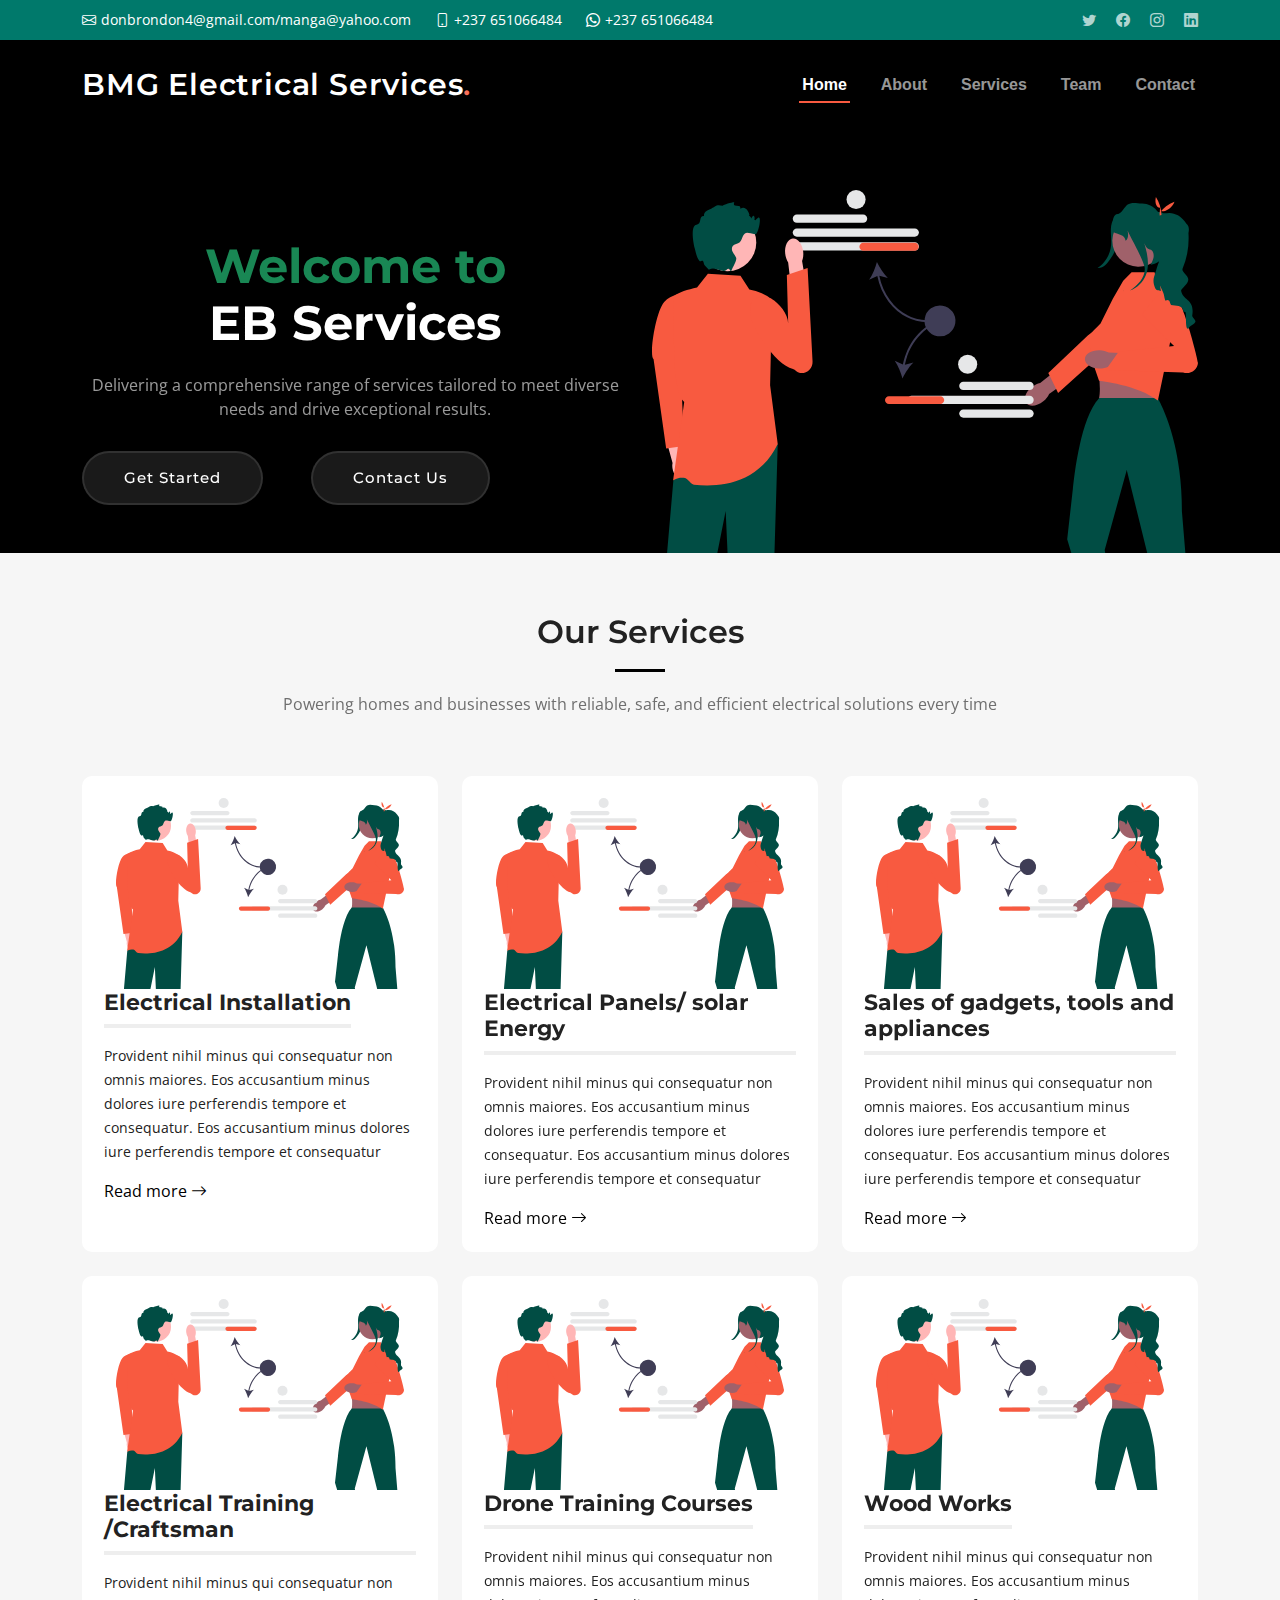
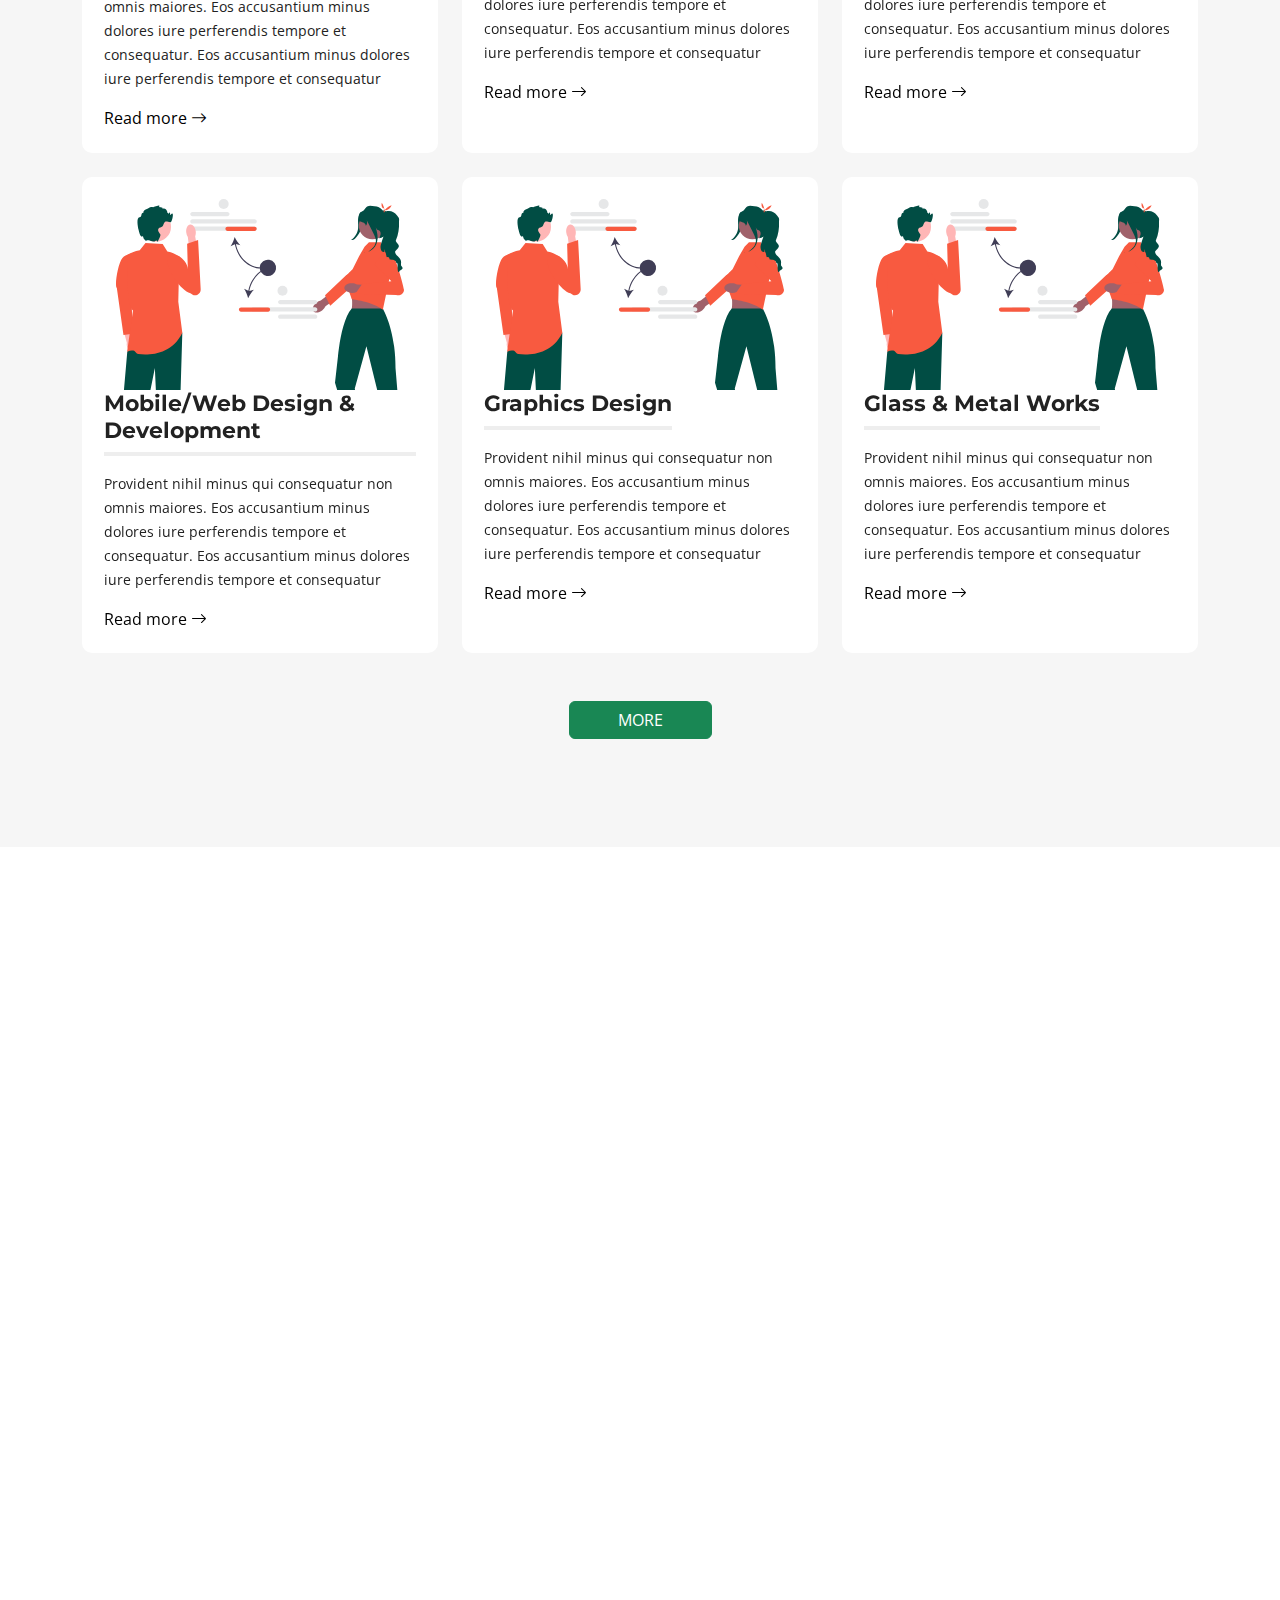
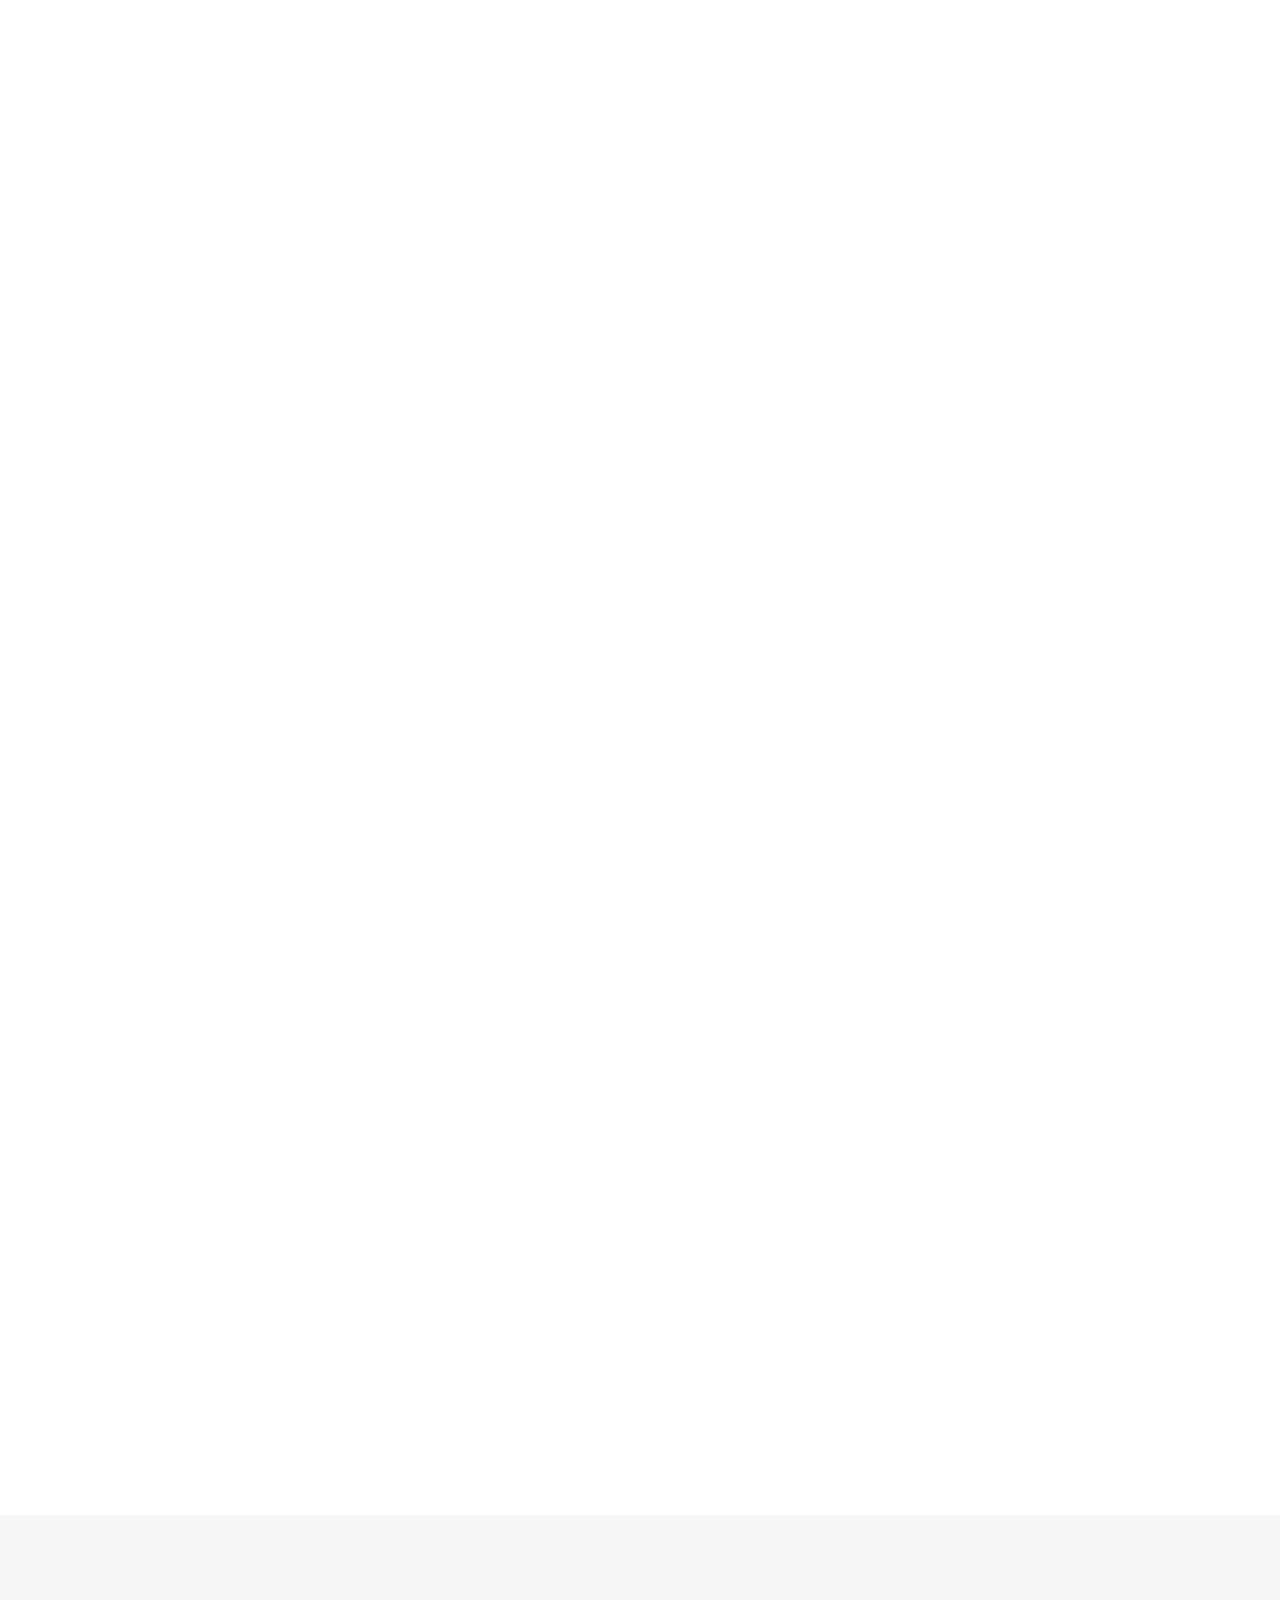
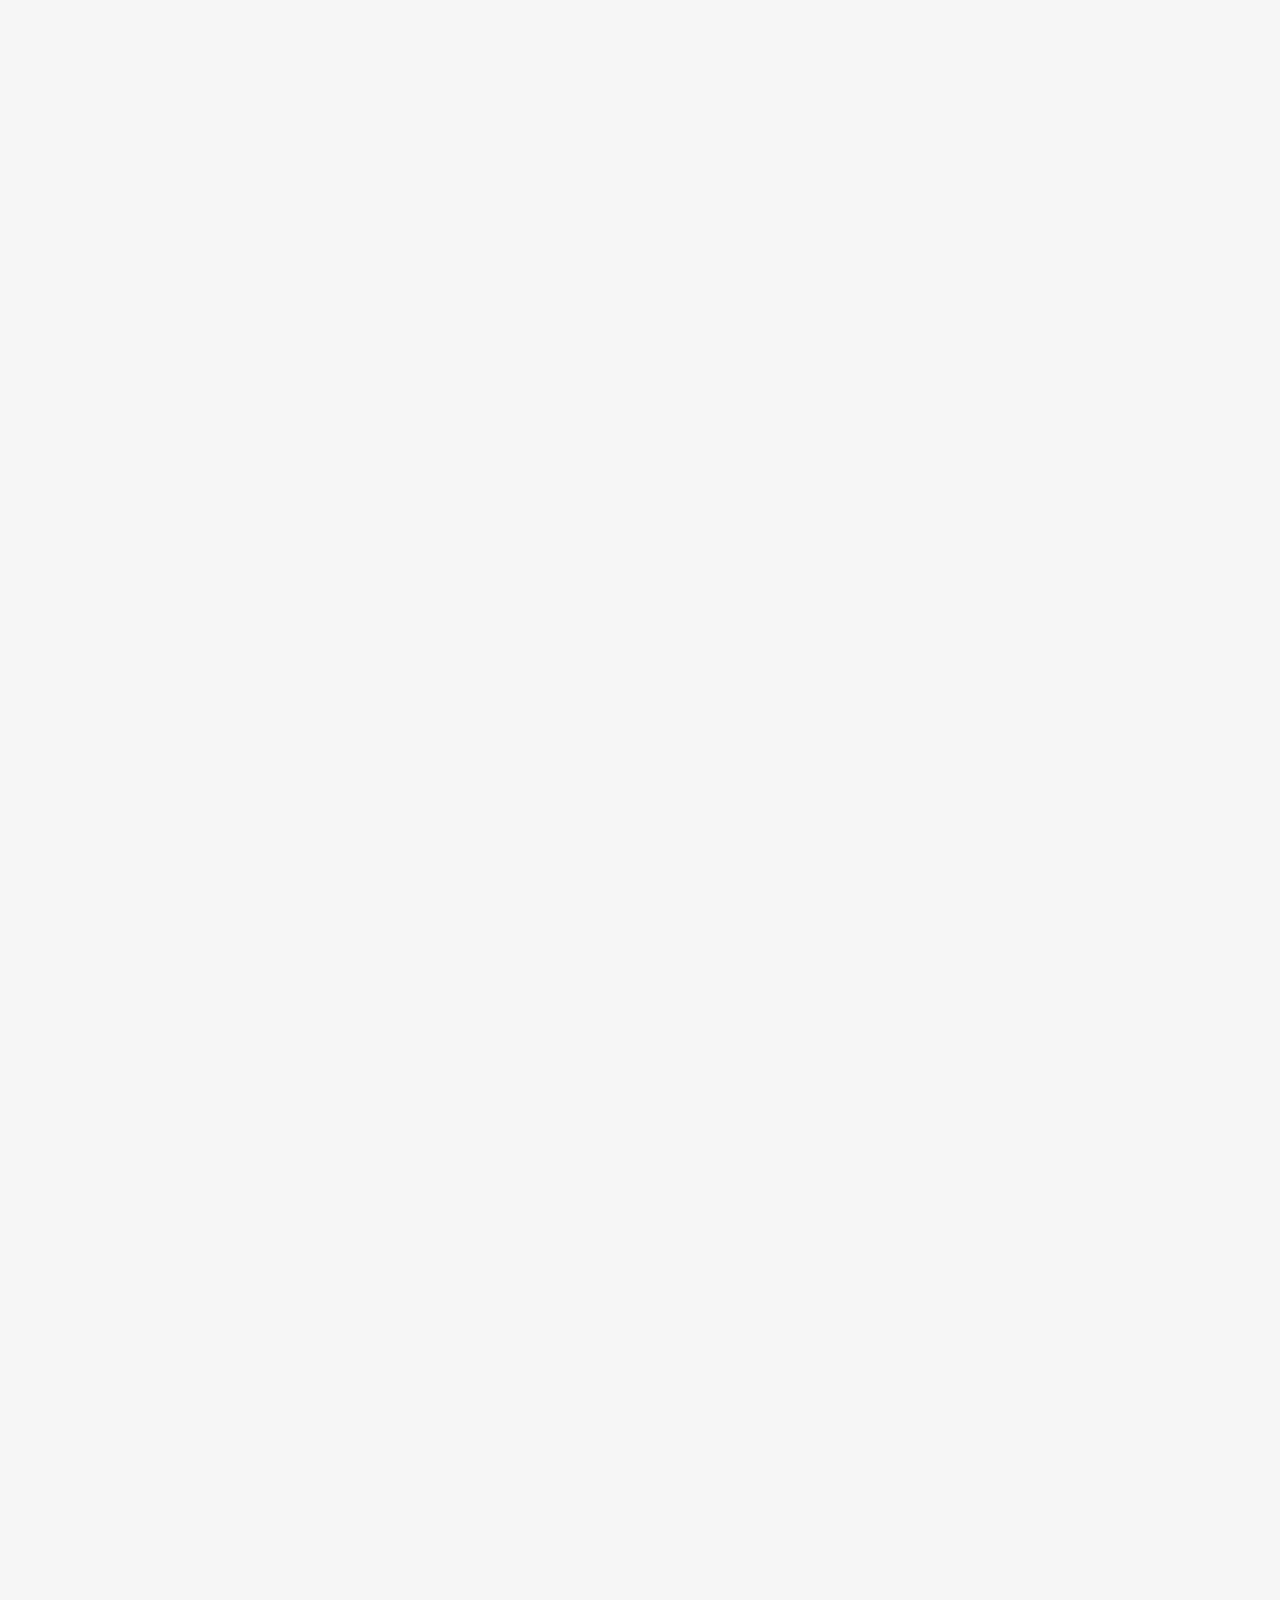
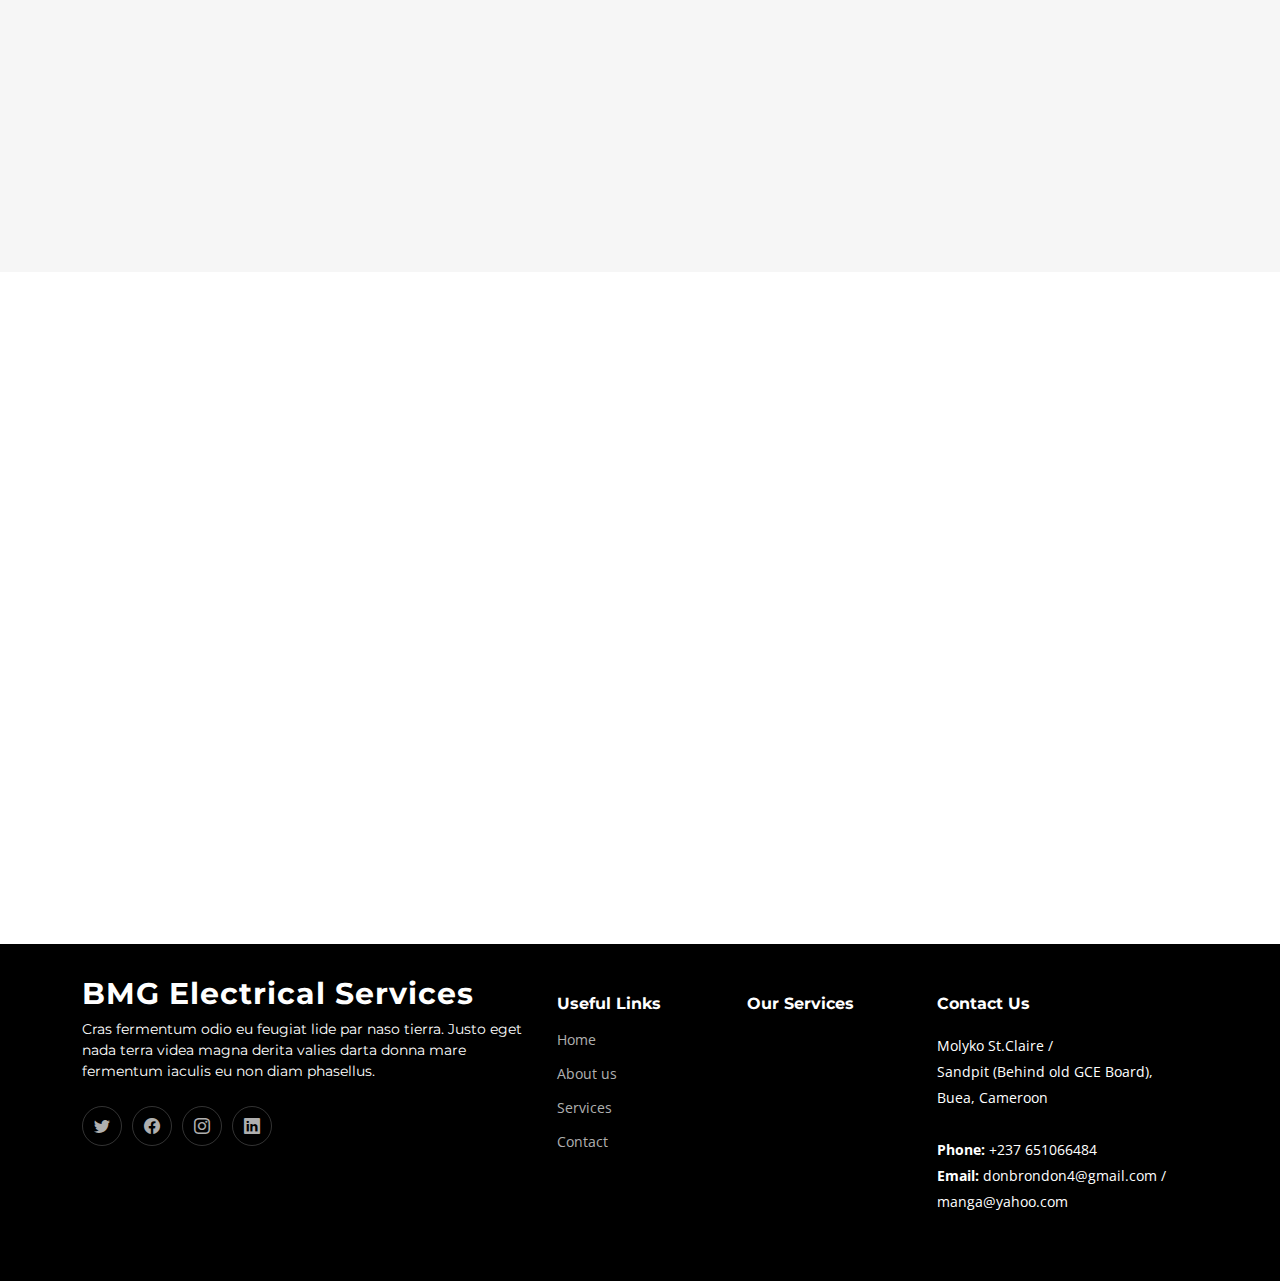
<file: services.html>
<!DOCTYPE html>
<html lang="en">

<head>
  <meta charset="utf-8">
  <meta content="width=device-width, initial-scale=1.0" name="viewport">

  <title>BMG Electrical Services</title>
  <meta content="" name="description">
  <meta content="" name="keywords">

  <!-- Favicons -->
  <link href="assets/assets/img/favicon.png" rel="icon">
  <link href="assets/assets/img/apple-touch-icon.png" rel="apple-touch-icon">

  <!-- Google Fonts -->
  <link rel="preconnect" href="https://fonts.googleapis.com">
  <link rel="preconnect" href="https://fonts.gstatic.com" crossorigin>
  <link href="https://fonts.googleapis.com/css2?family=Open+Sans:ital,wght@0,300;0,400;0,500;0,600;0,700;1,300;1,400;1,600;1,700&family=Montserrat:ital,wght@0,300;0,400;0,500;0,600;0,700;1,300;1,400;1,500;1,600;1,700&family=Raleway:ital,wght@0,300;0,400;0,500;0,600;0,700;1,300;1,400;1,500;1,600;1,700&display=swap" rel="stylesheet">

  <!-- Vendor CSS Files -->
  <link href="assets/assets/vendor/bootstrap/css/bootstrap.min.css" rel="stylesheet">
  <link href="assets/assets/vendor/bootstrap-icons/bootstrap-icons.css" rel="stylesheet">
  <link href="assets/assets/vendor/aos/aos.css" rel="stylesheet">
  <link href="assets/assets/vendor/glightbox/css/glightbox.min.css" rel="stylesheet">
  <link href="assets/assets/vendor/swiper/swiper-bundle.min.css" rel="stylesheet">

  <!-- Template Main CSS File -->
  <link href="assets/css/main.css" rel="stylesheet">

  <!-- =======================================================
  * Template Name: Impact - v1.1.1
  * Template URL: https://bootstrapmade.com/impact-bootstrap-business-website-template/
  * Author: BootstrapMade.com
  * License: https://bootstrapmade.com/license/
  ======================================================== -->
</head>

<body>

  <!-- ======= Header ======= -->
  <section id="topbar" class="topbar d-flex align-items-center">
    <div class="container d-flex justify-content-center justify-content-md-between">
      <div class="contact-info d-flex align-items-center">
        <i class="bi bi-envelope d-flex align-items-center"><a href="mailto:donbrondon4@gmail.com">donbrondon4@gmail.com/manga@yahoo.com</a></i>
        <i class="bi bi-phone d-flex align-items-center ms-4"><span>+237 651066484</span></i>
        <i class="bi bi-whatsapp d-flex align-items-center ms-4"><span>+237 651066484</span></i>
      </div>
      <div class="social-links d-none d-md-flex align-items-center">
        <a href="#" class="whatsapp"><i class="bi bi-twitter"></i></a>
        <a href="#" class="facebook"><i class="bi bi-facebook"></i></a>
        <a href="#" class="instagram"><i class="bi bi-instagram"></i></a>
        <a href="#" class="linkedin"><i class="bi bi-linkedin"></i></i></a>
      </div>
    </div>
  </section><!-- End Top Bar -->

  <header id="header" class="header d-flex align-items-center">

    <div class="container-fluid container-xl d-flex align-items-center justify-content-between">
      <a href="index.html" class="logo d-flex align-items-center">
        <!-- Uncomment the line below if you also wish to use an image logo -->
        <!-- <img src="assets/img/logo.png" alt=""> -->
        <h1>BMG Electrical Services<span>.</span></h1>
      </a>
      <nav id="navbar" class="navbar">
        <ul>
          <li><a href="#hero">Home</a></li>
          <li><a href="#about">About</a></li>
          <li><a href="#services">Services</a></li>
          <li><a href="#team">Team</a></li>
          <li><a href="#contact">Contact</a></li>
        </ul>
      </nav><!-- .navbar -->

      <i class="mobile-nav-toggle mobile-nav-show bi bi-list"></i>
      <i class="mobile-nav-toggle mobile-nav-hide d-none bi bi-x"></i>

    </div>
  </header><!-- End Header -->
  <!-- End Header -->

  <!-- ======= Hero Section ======= -->
  <section id="hero" class="hero">
    <div class="container position-relative">
      <div class="row gy-5" data-aos="fade-in">
        <div class="col-lg-6 order-2 order-lg-1 d-flex flex-column justify-content-center text-center text-lg-start">
          <h2 class="text-center text-success">Welcome to <br><span class="text-white">EB Services</span></h2>
          <p class="text-center">Delivering a comprehensive range of services tailored to meet diverse needs and drive exceptional results.</p>
          <div class="d-flex justify-content-center justify-content-lg-start">
            <a href="#about" class="btn-get-started">Get Started</a>
            <a href="#contact" class="btn-get-started mx-5">Contact Us</a>
          </div>
        </div>
        <div class="col-lg-6 order-1 order-lg-2">
          <img src="assets/img/hero-img.svg" class="img-fluid" alt="" data-aos="zoom-out" data-aos-delay="100">
        </div>
      </div>
    </div>

    </div>
  </section>
  <!-- End Hero Section -->

  <main id="main">

    <!-- ======= Our Services Section ======= -->
    <section id="services" class="services sections-bg">
      <div class="container" data-aos="fade-up">

        <div class="section-header">
          <h2>Our Services</h2>
          <p>Powering homes and businesses with reliable, safe, and efficient electrical solutions every time</p>
        </div>

        <div class="row gy-4" data-aos="fade-up" data-aos-delay="100">

          <div class="col-lg-4 col-md-6">
            <div class="service-item  position-relative">
              <div class="container-fluid">
                <img src="./assets/img/hero-img.svg" alt="" srcset="" class="img img-responsive img-fluid">
              </div>
              <h3 class="my-3">Electrical Installation</h3>
              <p class="lineclamp-6 text-justify">Provident nihil minus qui consequatur non omnis maiores. Eos accusantium minus dolores iure perferendis tempore et consequatur. Eos accusantium minus dolores iure perferendis tempore et consequatur</p>
              <a href="#" class="readmore stretched-link">Read more <i class="bi bi-arrow-right"></i></a>
            </div>
          </div><!-- End Service Item -->

          <div class="col-lg-4 col-md-6">
            <div class="service-item  position-relative">
              <div class="container-fluid">
                <img src="./assets/img/hero-img.svg" alt="" srcset="" class="img img-responsive img-fluid">
              </div>
              <h3 class="my-3">Electrical Panels/ solar Energy</h3>
              <p class="lineclamp-6 text-justify">Provident nihil minus qui consequatur non omnis maiores. Eos accusantium minus dolores iure perferendis tempore et consequatur. Eos accusantium minus dolores iure perferendis tempore et consequatur</p>
              <a href="#" class="readmore stretched-link">Read more <i class="bi bi-arrow-right"></i></a>
            </div>
          </div><!-- End Service Item -->

          <div class="col-lg-4 col-md-6">
            <div class="service-item  position-relative">
              <div class="container-fluid">
                <img src="./assets/img/hero-img.svg" alt="" srcset="" class="img img-responsive img-fluid">
              </div>
              <h3 class="my-3">Sales of gadgets, tools and appliances</h3>
              <p class="lineclamp-6 text-justify">Provident nihil minus qui consequatur non omnis maiores. Eos accusantium minus dolores iure perferendis tempore et consequatur. Eos accusantium minus dolores iure perferendis tempore et consequatur</p>
              <a href="#" class="readmore stretched-link">Read more <i class="bi bi-arrow-right"></i></a>
            </div>
          </div><!-- End Service Item -->

          <div class="col-lg-4 col-md-6">
            <div class="service-item  position-relative">
              <div class="container-fluid">
                <img src="./assets/img/hero-img.svg" alt="" srcset="" class="img img-responsive img-fluid">
              </div>
              <h3 class="my-3">Electrical Training /Craftsman</h3>
              <p class="lineclamp-6 text-justify">Provident nihil minus qui consequatur non omnis maiores. Eos accusantium minus dolores iure perferendis tempore et consequatur. Eos accusantium minus dolores iure perferendis tempore et consequatur</p>
              <a href="#" class="readmore stretched-link">Read more <i class="bi bi-arrow-right"></i></a>
            </div>
          </div><!-- End Service Item -->

          <div class="col-lg-4 col-md-6">
            <div class="service-item  position-relative">
              <div class="container-fluid">
                <img src="./assets/img/hero-img.svg" alt="" srcset="" class="img img-responsive img-fluid">
              </div>
              <h3 class="my-3">Drone Training Courses</h3>
              <p class="lineclamp-6 text-justify">Provident nihil minus qui consequatur non omnis maiores. Eos accusantium minus dolores iure perferendis tempore et consequatur. Eos accusantium minus dolores iure perferendis tempore et consequatur</p>
              <a href="#" class="readmore stretched-link">Read more <i class="bi bi-arrow-right"></i></a>
            </div>
          </div><!-- End Service Item -->

          <div class="col-lg-4 col-md-6">
            <div class="service-item  position-relative">
              <div class="container-fluid">
                <img src="./assets/img/hero-img.svg" alt="" srcset="" class="img img-responsive img-fluid">
              </div>
              <h3 class="my-3">Wood Works</h3>
              <p class="lineclamp-6 text-justify">Provident nihil minus qui consequatur non omnis maiores. Eos accusantium minus dolores iure perferendis tempore et consequatur. Eos accusantium minus dolores iure perferendis tempore et consequatur</p>
              <a href="#" class="readmore stretched-link">Read more <i class="bi bi-arrow-right"></i></a>
            </div>
          </div><!-- End Service Item -->

          <div class="col-lg-4 col-md-6">
            <div class="service-item  position-relative">
              <div class="container-fluid">
                <img src="./assets/img/hero-img.svg" alt="" srcset="" class="img img-responsive img-fluid">
              </div>
              <h3 class="my-3">Mobile/Web Design & Development</h3>
              <p class="lineclamp-6 text-justify">Provident nihil minus qui consequatur non omnis maiores. Eos accusantium minus dolores iure perferendis tempore et consequatur. Eos accusantium minus dolores iure perferendis tempore et consequatur</p>
              <a href="#" class="readmore stretched-link">Read more <i class="bi bi-arrow-right"></i></a>
            </div>
          </div><!-- End Service Item -->

          <div class="col-lg-4 col-md-6">
            <div class="service-item  position-relative">
              <div class="container-fluid">
                <img src="./assets/img/hero-img.svg" alt="" srcset="" class="img img-responsive img-fluid">
              </div>
              <h3 class="my-3">Graphics Design</h3>
              <p class="lineclamp-6 text-justify">Provident nihil minus qui consequatur non omnis maiores. Eos accusantium minus dolores iure perferendis tempore et consequatur. Eos accusantium minus dolores iure perferendis tempore et consequatur</p>
              <a href="#" class="readmore stretched-link">Read more <i class="bi bi-arrow-right"></i></a>
            </div>
          </div><!-- End Service Item -->

          <div class="col-lg-4 col-md-6">
            <div class="service-item  position-relative">
              <div class="container-fluid">
                <img src="./assets/img/hero-img.svg" alt="" srcset="" class="img img-responsive img-fluid">
              </div>
              <h3 class="my-3">Glass & Metal Works</h3>
              <p class="lineclamp-6 text-justify">Provident nihil minus qui consequatur non omnis maiores. Eos accusantium minus dolores iure perferendis tempore et consequatur. Eos accusantium minus dolores iure perferendis tempore et consequatur</p>
              <a href="#" class="readmore stretched-link">Read more <i class="bi bi-arrow-right"></i></a>
            </div>
          </div><!-- End Service Item -->

          <div class="d-flex justify-content-center my-5">
            <a href="" class="btn btn-success btn-xl btn-fluid rounded px-5 text-uppercase">more</a>
          </div>
        </div>

      </div>
    </section><!-- End Our Services Section -->

    <!-- ======= Call To Action Section ======= -->
    <section id="call-to-action" class="call-to-action">
      <div class="container text-center" data-aos="zoom-out">
        <h3>Chat With Us</h3>
        <p> Need assistance? Our dedicated support team is here to help. Contact us anytime for prompt and reliable service. Your satisfaction is our priority.</p>
        <a class="cta-btn" href="#">Chat On Whatsapp</a>
      </div>
    </section><!-- End Call To Action Section -->

    <!-- ======= About Us Section ======= -->
    <section id="about" class="about">
      <div class="container" data-aos="fade-up">

        <div class="section-header">
          <h2>About Us</h2>
          <p>Aperiam dolorum et et wuia molestias qui eveniet numquam nihil porro incidunt dolores placeat sunt id nobis omnis tiledo stran delop</p>
        </div>

        <div class="row gy-4">
          <div class="col-lg-6">
            <div class="content">
              <p class="fst-italic fs-5">Our service collection is dedicated to providing top-notch training and expertise in various fields, notably on electrical services and drone training services. Our electrical services training programs are designed to serve a vast group of the population as well as equip individuals with the skills and knowledge needed to excel in the rapidly evolving electrical industry. We offer hands-on experience, theoretical knowledge, and safety practices to ensure comprehensive learning. Additionally, our drone training services cater to the growing demand for drone technology, offering courses that cover basic piloting skills and drone operations. Our goal is to empower professionals with a step ahead into professionality of the service offered.</p>
            </div>
          </div>
          <div class="col-lg-6">
            <div class="content ps-0 ps-lg-5">
              <div class="position-relative mt-4" style="display: flex; vertical-align:middle; justify-content:center; align-items:center;">
                <img src="assets/img/about-2.jpg" class="img-fluid rounded-4" alt="">
                <a href="" class="bi bi-whatsapp text-white position-absolute mx-auto my-5" style="font-size: 4.5rem; text-shadow: 4px 1px #17ec70;"></a>
              </div>
            </div>
          </div>
        </div>

      </div>
    </section><!-- End About Us Section -->

    <!-- ======= Stats Counter Section ======= -->
    <section id="stats-counter" class="stats-counter">
      <div class="container" data-aos="fade-up">

        <div class="row gy-4 align-items-center">

          <div class="col-lg-6">
            <img src="assets/img/stats-img.svg" alt="" class="img-fluid">
          </div>

          <div class="col-lg-6">

            <div class="stats-item d-flex align-items-center">
              <span data-purecounter-start="0" data-purecounter-end="232" data-purecounter-duration="1" class="purecounter"></span>
              <p><strong>Happy Clients</strong> consequuntur quae diredo para mesta</p>
            </div><!-- End Stats Item -->

            <div class="stats-item d-flex align-items-center">
              <span data-purecounter-start="0" data-purecounter-end="521" data-purecounter-duration="1" class="purecounter"></span>
              <p><strong>Projects</strong> adipisci atque cum quia aut</p>
            </div><!-- End Stats Item -->

            <div class="stats-item d-flex align-items-center">
              <span data-purecounter-start="0" data-purecounter-end="453" data-purecounter-duration="1" class="purecounter"></span>
              <p><strong>Hours Of Support</strong> aut commodi quaerat</p>
            </div><!-- End Stats Item -->

          </div>

        </div>

      </div>
    </section><!-- End Stats Counter Section -->

    <!-- ======= Testimonials Section ======= -->
    <section id="testimonials" class="testimonials">
      <div class="container" data-aos="fade-up">

        <div class="section-header">
          <h2>Testimonials</h2>
          <p>Voluptatem quibusdam ut ullam perferendis repellat non ut consequuntur est eveniet deleniti fignissimos eos quam</p>
        </div>

        <div class="slides-3 swiper" data-aos="fade-up" data-aos-delay="100">
          <div class="swiper-wrapper">

            <div class="swiper-slide">
              <div class="testimonial-wrap">
                <div class="testimonial-item">
                  <div class="d-flex align-items-center">
                    <img src="assets/img/testimonials/testimonials-1.jpg" class="testimonial-img flex-shrink-0" alt="">
                    <div>
                      <h3>Saul Goodman</h3>
                      <h4>Ceo &amp; Founder</h4>
                      <div class="stars">
                        <i class="bi bi-star-fill"></i><i class="bi bi-star-fill"></i><i class="bi bi-star-fill"></i><i class="bi bi-star-fill"></i><i class="bi bi-star-fill"></i>
                      </div>
                    </div>
                  </div>
                  <p>
                    <i class="bi bi-quote quote-icon-left"></i>
                    Proin iaculis purus consequat sem cure digni ssim donec porttitora entum suscipit rhoncus. Accusantium quam, ultricies eget id, aliquam eget nibh et. Maecen aliquam, risus at semper.
                    <i class="bi bi-quote quote-icon-right"></i>
                  </p>
                </div>
              </div>
            </div><!-- End testimonial item -->

            <div class="swiper-slide">
              <div class="testimonial-wrap">
                <div class="testimonial-item">
                  <div class="d-flex align-items-center">
                    <img src="assets/img/testimonials/testimonials-2.jpg" class="testimonial-img flex-shrink-0" alt="">
                    <div>
                      <h3>Sara Wilsson</h3>
                      <h4>Designer</h4>
                      <div class="stars">
                        <i class="bi bi-star-fill"></i><i class="bi bi-star-fill"></i><i class="bi bi-star-fill"></i><i class="bi bi-star-fill"></i><i class="bi bi-star-fill"></i>
                      </div>
                    </div>
                  </div>
                  <p>
                    <i class="bi bi-quote quote-icon-left"></i>
                    Export tempor illum tamen malis malis eram quae irure esse labore quem cillum quid cillum eram malis quorum velit fore eram velit sunt aliqua noster fugiat irure amet legam anim culpa.
                    <i class="bi bi-quote quote-icon-right"></i>
                  </p>
                </div>
              </div>
            </div><!-- End testimonial item -->

            <div class="swiper-slide">
              <div class="testimonial-wrap">
                <div class="testimonial-item">
                  <div class="d-flex align-items-center">
                    <img src="assets/img/testimonials/testimonials-3.jpg" class="testimonial-img flex-shrink-0" alt="">
                    <div>
                      <h3>Jena Karlis</h3>
                      <h4>Store Owner</h4>
                      <div class="stars">
                        <i class="bi bi-star-fill"></i><i class="bi bi-star-fill"></i><i class="bi bi-star-fill"></i><i class="bi bi-star-fill"></i><i class="bi bi-star-fill"></i>
                      </div>
                    </div>
                  </div>
                  <p>
                    <i class="bi bi-quote quote-icon-left"></i>
                    Enim nisi quem export duis labore cillum quae magna enim sint quorum nulla quem veniam duis minim tempor labore quem eram duis noster aute amet eram fore quis sint minim.
                    <i class="bi bi-quote quote-icon-right"></i>
                  </p>
                </div>
              </div>
            </div><!-- End testimonial item -->

            <div class="swiper-slide">
              <div class="testimonial-wrap">
                <div class="testimonial-item">
                  <div class="d-flex align-items-center">
                    <img src="assets/img/testimonials/testimonials-4.jpg" class="testimonial-img flex-shrink-0" alt="">
                    <div>
                      <h3>Matt Brandon</h3>
                      <h4>Freelancer</h4>
                      <div class="stars">
                        <i class="bi bi-star-fill"></i><i class="bi bi-star-fill"></i><i class="bi bi-star-fill"></i><i class="bi bi-star-fill"></i><i class="bi bi-star-fill"></i>
                      </div>
                    </div>
                  </div>
                  <p>
                    <i class="bi bi-quote quote-icon-left"></i>
                    Fugiat enim eram quae cillum dolore dolor amet nulla culpa multos export minim fugiat minim velit minim dolor enim duis veniam ipsum anim magna sunt elit fore quem dolore.
                    <i class="bi bi-quote quote-icon-right"></i>
                  </p>
                </div>
              </div>
            </div><!-- End testimonial item -->

            <div class="swiper-slide">
              <div class="testimonial-wrap">
                <div class="testimonial-item">
                  <div class="d-flex align-items-center">
                    <img src="assets/img/testimonials/testimonials-5.jpg" class="testimonial-img flex-shrink-0" alt="">
                    <div>
                      <h3>John Larson</h3>
                      <h4>Entrepreneur</h4>
                      <div class="stars">
                        <i class="bi bi-star-fill"></i><i class="bi bi-star-fill"></i><i class="bi bi-star-fill"></i><i class="bi bi-star-fill"></i><i class="bi bi-star-fill"></i>
                      </div>
                    </div>
                  </div>
                  <p>
                    <i class="bi bi-quote quote-icon-left"></i>
                    Quis quorum aliqua sint quem legam fore sunt eram irure aliqua veniam tempor noster veniam enim culpa labore duis sunt culpa nulla illum cillum fugiat legam esse veniam culpa fore.
                    <i class="bi bi-quote quote-icon-right"></i>
                  </p>
                </div>
              </div>
            </div><!-- End testimonial item -->

          </div>
          <div class="swiper-pagination"></div>
        </div>

      </div>
    </section><!-- End Testimonials Section -->

    <!-- ======= Portfolio Section ======= -->
    <section id="portfolio" class="portfolio sections-bg">
      <div class="container" data-aos="fade-up">

        <div class="section-header">
          <h2>Portfolio</h2>
          <p>Quam sed id excepturi ccusantium dolorem ut quis dolores nisi llum nostrum enim velit qui ut et autem uia reprehenderit sunt deleniti</p>
        </div>

        <div class="portfolio-isotope" data-portfolio-filter="*" data-portfolio-layout="masonry" data-portfolio-sort="original-order" data-aos="fade-up" data-aos-delay="100">

          <div>
            <ul class="portfolio-flters">
              <li data-filter="*" class="filter-active">All</li>
              <li data-filter=".filter-app">App</li>
              <li data-filter=".filter-product">Product</li>
              <li data-filter=".filter-branding">Branding</li>
              <li data-filter=".filter-books">Books</li>
            </ul><!-- End Portfolio Filters -->
          </div>

          <div class="row gy-4 portfolio-container">

            <div class="col-xl-4 col-md-6 portfolio-item filter-app">
              <div class="portfolio-wrap">
                <a href="assets/img/portfolio/app-1.jpg" data-gallery="portfolio-gallery-app" class="glightbox"><img src="assets/img/portfolio/app-1.jpg" class="img-fluid" alt=""></a>
                <div class="portfolio-info">
                  <h4><a href="portfolio-details.html" title="More Details">App 1</a></h4>
                  <p>Lorem ipsum, dolor sit amet consectetur</p>
                </div>
              </div>
            </div><!-- End Portfolio Item -->

            <div class="col-xl-4 col-md-6 portfolio-item filter-product">
              <div class="portfolio-wrap">
                <a href="assets/img/portfolio/product-1.jpg" data-gallery="portfolio-gallery-app" class="glightbox"><img src="assets/img/portfolio/product-1.jpg" class="img-fluid" alt=""></a>
                <div class="portfolio-info">
                  <h4><a href="portfolio-details.html" title="More Details">Product 1</a></h4>
                  <p>Lorem ipsum, dolor sit amet consectetur</p>
                </div>
              </div>
            </div><!-- End Portfolio Item -->

            <div class="col-xl-4 col-md-6 portfolio-item filter-branding">
              <div class="portfolio-wrap">
                <a href="assets/img/portfolio/branding-1.jpg" data-gallery="portfolio-gallery-app" class="glightbox"><img src="assets/img/portfolio/branding-1.jpg" class="img-fluid" alt=""></a>
                <div class="portfolio-info">
                  <h4><a href="portfolio-details.html" title="More Details">Branding 1</a></h4>
                  <p>Lorem ipsum, dolor sit amet consectetur</p>
                </div>
              </div>
            </div><!-- End Portfolio Item -->

            <div class="col-xl-4 col-md-6 portfolio-item filter-books">
              <div class="portfolio-wrap">
                <a href="assets/img/portfolio/books-1.jpg" data-gallery="portfolio-gallery-app" class="glightbox"><img src="assets/img/portfolio/books-1.jpg" class="img-fluid" alt=""></a>
                <div class="portfolio-info">
                  <h4><a href="portfolio-details.html" title="More Details">Books 1</a></h4>
                  <p>Lorem ipsum, dolor sit amet consectetur</p>
                </div>
              </div>
            </div><!-- End Portfolio Item -->

            <div class="col-xl-4 col-md-6 portfolio-item filter-app">
              <div class="portfolio-wrap">
                <a href="assets/img/portfolio/app-2.jpg" data-gallery="portfolio-gallery-app" class="glightbox"><img src="assets/img/portfolio/app-2.jpg" class="img-fluid" alt=""></a>
                <div class="portfolio-info">
                  <h4><a href="portfolio-details.html" title="More Details">App 2</a></h4>
                  <p>Lorem ipsum, dolor sit amet consectetur</p>
                </div>
              </div>
            </div><!-- End Portfolio Item -->

            <div class="col-xl-4 col-md-6 portfolio-item filter-product">
              <div class="portfolio-wrap">
                <a href="assets/img/portfolio/product-2.jpg" data-gallery="portfolio-gallery-app" class="glightbox"><img src="assets/img/portfolio/product-2.jpg" class="img-fluid" alt=""></a>
                <div class="portfolio-info">
                  <h4><a href="portfolio-details.html" title="More Details">Product 2</a></h4>
                  <p>Lorem ipsum, dolor sit amet consectetur</p>
                </div>
              </div>
            </div><!-- End Portfolio Item -->

            <div class="col-xl-4 col-md-6 portfolio-item filter-branding">
              <div class="portfolio-wrap">
                <a href="assets/img/portfolio/branding-2.jpg" data-gallery="portfolio-gallery-app" class="glightbox"><img src="assets/img/portfolio/branding-2.jpg" class="img-fluid" alt=""></a>
                <div class="portfolio-info">
                  <h4><a href="portfolio-details.html" title="More Details">Branding 2</a></h4>
                  <p>Lorem ipsum, dolor sit amet consectetur</p>
                </div>
              </div>
            </div><!-- End Portfolio Item -->

            <div class="col-xl-4 col-md-6 portfolio-item filter-books">
              <div class="portfolio-wrap">
                <a href="assets/img/portfolio/books-2.jpg" data-gallery="portfolio-gallery-app" class="glightbox"><img src="assets/img/portfolio/books-2.jpg" class="img-fluid" alt=""></a>
                <div class="portfolio-info">
                  <h4><a href="portfolio-details.html" title="More Details">Books 2</a></h4>
                  <p>Lorem ipsum, dolor sit amet consectetur</p>
                </div>
              </div>
            </div><!-- End Portfolio Item -->

            <div class="col-xl-4 col-md-6 portfolio-item filter-app">
              <div class="portfolio-wrap">
                <a href="assets/img/portfolio/app-3.jpg" data-gallery="portfolio-gallery-app" class="glightbox"><img src="assets/img/portfolio/app-3.jpg" class="img-fluid" alt=""></a>
                <div class="portfolio-info">
                  <h4><a href="portfolio-details.html" title="More Details">App 3</a></h4>
                  <p>Lorem ipsum, dolor sit amet consectetur</p>
                </div>
              </div>
            </div><!-- End Portfolio Item -->

            <div class="col-xl-4 col-md-6 portfolio-item filter-product">
              <div class="portfolio-wrap">
                <a href="assets/img/portfolio/product-3.jpg" data-gallery="portfolio-gallery-app" class="glightbox"><img src="assets/img/portfolio/product-3.jpg" class="img-fluid" alt=""></a>
                <div class="portfolio-info">
                  <h4><a href="portfolio-details.html" title="More Details">Product 3</a></h4>
                  <p>Lorem ipsum, dolor sit amet consectetur</p>
                </div>
              </div>
            </div><!-- End Portfolio Item -->

            <div class="col-xl-4 col-md-6 portfolio-item filter-branding">
              <div class="portfolio-wrap">
                <a href="assets/img/portfolio/branding-3.jpg" data-gallery="portfolio-gallery-app" class="glightbox"><img src="assets/img/portfolio/branding-3.jpg" class="img-fluid" alt=""></a>
                <div class="portfolio-info">
                  <h4><a href="portfolio-details.html" title="More Details">Branding 3</a></h4>
                  <p>Lorem ipsum, dolor sit amet consectetur</p>
                </div>
              </div>
            </div><!-- End Portfolio Item -->

            <div class="col-xl-4 col-md-6 portfolio-item filter-books">
              <div class="portfolio-wrap">
                <a href="assets/img/portfolio/books-3.jpg" data-gallery="portfolio-gallery-app" class="glightbox"><img src="assets/img/portfolio/books-3.jpg" class="img-fluid" alt=""></a>
                <div class="portfolio-info">
                  <h4><a href="portfolio-details.html" title="More Details">Books 3</a></h4>
                  <p>Lorem ipsum, dolor sit amet consectetur</p>
                </div>
              </div>
            </div><!-- End Portfolio Item -->

          </div><!-- End Portfolio Container -->

        </div>

      </div>
    </section><!-- End Portfolio Section -->

    <!-- ======= Our Team Section ======= -->
    <section id="team" class="team">
      <div class="container" data-aos="fade-up">

        <div class="section-header">
          <h2>Our Team</h2>
          <p>Nulla dolorum nulla nesciunt rerum facere sed ut inventore quam porro nihil id ratione ea sunt quis dolorem dolore earum</p>
        </div>

        <div class="row gy-4">

          <div class="col-xl-3 col-md-6 d-flex" data-aos="fade-up" data-aos-delay="100">
            <div class="member">
              <img src="assets/img/team/team-1.jpg" class="img-fluid" alt="">
              <h4>Walter White</h4>
              <span>Web Development</span>
              <div class="social">
                <a href=""><i class="bi bi-twitter"></i></a>
                <a href=""><i class="bi bi-facebook"></i></a>
                <a href=""><i class="bi bi-instagram"></i></a>
                <a href=""><i class="bi bi-linkedin"></i></a>
              </div>
            </div>
          </div><!-- End Team Member -->

          <div class="col-xl-3 col-md-6 d-flex" data-aos="fade-up" data-aos-delay="200">
            <div class="member">
              <img src="assets/img/team/team-2.jpg" class="img-fluid" alt="">
              <h4>Sarah Jhinson</h4>
              <span>Marketing</span>
              <div class="social">
                <a href=""><i class="bi bi-twitter"></i></a>
                <a href=""><i class="bi bi-facebook"></i></a>
                <a href=""><i class="bi bi-instagram"></i></a>
                <a href=""><i class="bi bi-linkedin"></i></a>
              </div>
            </div>
          </div><!-- End Team Member -->

          <div class="col-xl-3 col-md-6 d-flex" data-aos="fade-up" data-aos-delay="300">
            <div class="member">
              <img src="assets/img/team/team-3.jpg" class="img-fluid" alt="">
              <h4>William Anderson</h4>
              <span>Content</span>
              <div class="social">
                <a href=""><i class="bi bi-twitter"></i></a>
                <a href=""><i class="bi bi-facebook"></i></a>
                <a href=""><i class="bi bi-instagram"></i></a>
                <a href=""><i class="bi bi-linkedin"></i></a>
              </div>
            </div>
          </div><!-- End Team Member -->

          <div class="col-xl-3 col-md-6 d-flex" data-aos="fade-up" data-aos-delay="400">
            <div class="member">
              <img src="assets/img/team/team-4.jpg" class="img-fluid" alt="">
              <h4>Amanda Jepson</h4>
              <span>Accountant</span>
              <div class="social">
                <a href=""><i class="bi bi-twitter"></i></a>
                <a href=""><i class="bi bi-facebook"></i></a>
                <a href=""><i class="bi bi-instagram"></i></a>
                <a href=""><i class="bi bi-linkedin"></i></a>
              </div>
            </div>
          </div><!-- End Team Member -->

        </div>

      </div>
    </section><!-- End Our Team Section -->

  </main><!-- End #main -->

  <!-- ======= Footer ======= -->
  <footer id="footer" class="footer">

    <div class="container">
      <div class="row gy-4">
        <div class="col-lg-5 col-md-12 footer-info">
          <a href="index.html" class="logo d-flex align-items-center">
            <span>BMG Electrical Services</span>
          </a>
          <p>Cras fermentum odio eu feugiat lide par naso tierra. Justo eget nada terra videa magna derita valies darta donna mare fermentum iaculis eu non diam phasellus.</p>
          <div class="social-links d-flex mt-4">
            <a href="#" class="twitter"><i class="bi bi-twitter"></i></a>
            <a href="#" class="facebook"><i class="bi bi-facebook"></i></a>
            <a href="#" class="instagram"><i class="bi bi-instagram"></i></a>
            <a href="#" class="linkedin"><i class="bi bi-linkedin"></i></a>
          </div>
        </div>

        <div class="col-lg-2 col-6 footer-links">
          <h4>Useful Links</h4>
          <ul>
            <li><a href="#">Home</a></li>
            <li><a href="#">About us</a></li>
            <li><a href="#">Services</a></li>
            <li><a href="#">Contact</a></li>
          </ul>
        </div>

        <div class="col-lg-2 col-6 footer-links">
          <h4>Our Services</h4>
          <ul>
            <li><a href="#"></a></li>
            <li><a href="#"></a></li>
            <li><a href="#"></a></li>
            <li><a href="#"></a></li>
            <li><a href="#"></a></li>
          </ul>
        </div>

        <div class="col-lg-3 col-md-12 footer-contact text-center text-md-start">
          <h4>Contact Us</h4>
          <p>
            Molyko St.Claire / <br>
            Sandpit (Behind old GCE Board),<br>
            Buea, Cameroon <br><br>
            <strong>Phone:</strong> +237 651066484<br>
            <strong>Email:</strong> donbrondon4@gmail.com / manga@yahoo.com
          </p>

        </div>

      </div>
    </div>

    <!-- <div class="container mt-4">
      <div class="copyright">
        &copy; Copyright <strong><span>Impact</span></strong>. All Rights Reserved
      </div>
    </div> -->

  </footer><!-- End Footer -->
  <!-- End Footer -->

  <a href="#" class="scroll-top d-flex align-items-center justify-content-center"><i class="bi bi-arrow-up-short"></i></a>

  <div id="preloader"></div>

  <!-- Vendor JS Files -->
  <script src="assets/assets/vendor/bootstrap/js/bootstrap.bundle.min.js"></script>
  <script src="assets/assets/vendor/aos/aos.js"></script>
  <script src="assets/assets/vendor/glightbox/js/glightbox.min.js"></script>
  <script src="assets/assets/vendor/purecounter/purecounter_vanilla.js"></script>
  <script src="assets/assets/vendor/swiper/swiper-bundle.min.js"></script>
  <script src="assets/assets/vendor/isotope-layout/isotope.pkgd.min.js"></script>
  <script src="assets/assets/vendor/php-email-form/validate.js"></script>

  <!-- Template Main JS File -->
  <script src="assets/assets/js/main.js"></script>

</body>

</html>
</file>
<file: assets/css/main.css>
/**
* Template Name: Impact - v1.1.1
* Template URL: https://bootstrapmade.com/impact-bootstrap-business-website-template/
* Author: BootstrapMade.com
* License: https://bootstrapmade.com/license/
*/

/*--------------------------------------------------------------
# Set main reusable colors and fonts using CSS variables
# Learn more about CSS variables at https://developer.mozilla.org/en-US/docs/Web/CSS/Using_CSS_custom_properties
--------------------------------------------------------------*/
/* Fonts */
:root {
  --font-default: "Open Sans", system-ui, -apple-system, "Segoe UI", Roboto, "Helvetica Neue", Arial, "Noto Sans", "Liberation Sans", sans-serif, "Apple Color Emoji", "Segoe UI Emoji", "Segoe UI Symbol", "Noto Color Emoji";
  --font-primary: "Montserrat", sans-serif;
  --font-secondary: "Poppins", sans-serif;
}

/* Colors */
:root {
  --color-default: #222222;
  --color-primary: #000000;
  --color-secondary: #f85a40;
}

/* Smooth scroll behavior */
:root {
  scroll-behavior: smooth;
}

/*--------------------------------------------------------------
# General
--------------------------------------------------------------*/
body {
  font-family: var(--font-default);
  color: var(--color-default);
}

a {
  color: var(--color-primary);
  text-decoration: none;
}

a:hover {
  color: #3d61d6;
  text-decoration: none;
}

h1,
h2,
h3,
h4,
h5,
h6 {
  font-family: var(--font-primary);
}

/*--------------------------------------------------------------
# Sections & Section Header
--------------------------------------------------------------*/
section {
  padding: 60px 0;
  overflow: hidden;
}

.sections-bg {
  background-color: #f6f6f6;
}

.section-header {
  text-align: center;
  padding-bottom: 60px;
}

.section-header h2 {
  font-size: 32px;
  font-weight: 600;
  margin-bottom: 20px;
  padding-bottom: 20px;
  position: relative;
}

.section-header h2:after {
  content: "";
  position: absolute;
  display: block;
  width: 50px;
  height: 3px;
  background: var(--color-primary);
  left: 0;
  right: 0;
  bottom: 0;
  margin: auto;
}

.section-header p {
  margin-bottom: 0;
  color: #6f6f6f;
}

/*--------------------------------------------------------------
# Breadcrumbs
--------------------------------------------------------------*/
.breadcrumbs .page-header {
  padding: 60px 0 60px 0;
  min-height: 20vh;
  position: relative;
  background-color: var(--color-primary);
}

.breadcrumbs .page-header h2 {
  font-size: 56px;
  font-weight: 500;
  color: #fff;
  font-family: var(--font-secondary);
}

.breadcrumbs .page-header p {
  color: rgba(255, 255, 255, 0.8);
}

.breadcrumbs nav {
  background-color: #f6f6f6;
  padding: 20px 0;
}

.breadcrumbs nav ol {
  display: flex;
  flex-wrap: wrap;
  list-style: none;
  margin: 0;
  padding: 0;
  font-size: 16px;
  font-weight: 600;
  color: var(--color-default);
}

.breadcrumbs nav ol a {
  color: var(--color-primary);
  transition: 0.3s;
}

.breadcrumbs nav ol a:hover {
  text-decoration: underline;
}

.breadcrumbs nav ol li+li {
  padding-left: 10px;
}

.breadcrumbs nav ol li+li::before {
  display: inline-block;
  padding-right: 10px;
  color: var(--color-secondary);
  content: "/";
}

/*--------------------------------------------------------------
# Scroll top button
--------------------------------------------------------------*/
.scroll-top {
  position: fixed;
  visibility: hidden;
  opacity: 0;
  right: 15px;
  bottom: -15px;
  z-index: 99999;
  background: var(--color-secondary);
  width: 44px;
  height: 44px;
  border-radius: 50px;
  transition: all 0.4s;
}

.scroll-top i {
  font-size: 24px;
  color: #fff;
  line-height: 0;
}

.scroll-top:hover {
  background: rgba(248, 90, 64, 0.8);
  color: #fff;
}

.scroll-top.active {
  visibility: visible;
  opacity: 1;
  bottom: 15px;
}

/*--------------------------------------------------------------
# Preloader
--------------------------------------------------------------*/
#preloader {
  position: fixed;
  inset: 0;
  z-index: 999999;
  overflow: hidden;
  background: #fff;
  transition: all 0.6s ease-out;
}

#preloader:before {
  content: "";
  position: fixed;
  top: calc(50% - 30px);
  left: calc(50% - 30px);
  border: 6px solid #fff;
  border-color: var(--color-primary) transparent var(--color-primary) transparent;
  border-radius: 50%;
  width: 60px;
  height: 60px;
  -webkit-animation: animate-preloader 1.5s linear infinite;
  animation: animate-preloader 1.5s linear infinite;
}

@-webkit-keyframes animate-preloader {
  0% {
    transform: rotate(0deg);
  }

  100% {
    transform: rotate(360deg);
  }
}

@keyframes animate-preloader {
  0% {
    transform: rotate(0deg);
  }

  100% {
    transform: rotate(360deg);
  }
}

/*--------------------------------------------------------------
# Disable aos animation delay on mobile devices
--------------------------------------------------------------*/
@media screen and (max-width: 768px) {
  [data-aos-delay] {
    transition-delay: 0 !important;
  }
}

/*--------------------------------------------------------------
# Header
--------------------------------------------------------------*/
.topbar {
  background: #00796b;
  height: 40px;
  font-size: 14px;
  transition: all 0.5s;
  color: #fff;
  padding: 0;
}

.topbar .contact-info i {
  font-style: normal;
  color: #fff;
  line-height: 0;
}

.topbar .contact-info i a,
.topbar .contact-info i span {
  padding-left: 5px;
  color: #fff;
}

@media (max-width: 575px) {

  .topbar .contact-info i a,
  .topbar .contact-info i span {
    font-size: 13px;
  }
}

.topbar .contact-info i a {
  line-height: 0;
  transition: 0.3s;
}

.topbar .contact-info i a:hover {
  color: #fff;
  text-decoration: underline;
}

.topbar .social-links a {
  color: rgba(255, 255, 255, 0.7);
  line-height: 0;
  transition: 0.3s;
  margin-left: 20px;
}

.topbar .social-links a:hover {
  color: #fff;
}

.header {
  transition: all 0.5s;
  z-index: 997;
  height: 90px;
  background-color: var(--color-primary);
}

.header.sticked {
  position: fixed;
  top: 0;
  right: 0;
  left: 0;
  height: 70px;
  box-shadow: 0px 2px 20px rgba(0, 0, 0, 0.1);
}

.header .logo img {
  max-height: 40px;
  margin-right: 6px;
}

.header .logo h1 {
  font-size: 30px;
  margin: 0;
  font-weight: 600;
  letter-spacing: 0.8px;
  color: #fff;
  font-family: var(--font-primary);
}

.header .logo h1 span {
  color: #f96f59;
}

.sticked-header-offset {
  margin-top: 70px;
}

section {
  scroll-margin-top: 70px;
}

/*--------------------------------------------------------------
# Desktop Navigation
--------------------------------------------------------------*/
@media (min-width: 1280px) {
  .navbar {
    padding: 0;
  }

  .navbar ul {
    margin: 0;
    padding: 0;
    display: flex;
    list-style: none;
    align-items: center;
  }

  .navbar li {
    position: relative;
  }

  .navbar>ul>li {
    white-space: nowrap;
    padding: 10px 0 10px 28px;
  }

  .navbar a,
  .navbar a:focus {
    display: flex;
    align-items: center;
    justify-content: space-between;
    padding: 0 3px;
    font-family: var(--font-secondary);
    font-size: 16px;
    font-weight: 600;
    color: rgba(255, 255, 255, 0.6);
    white-space: nowrap;
    transition: 0.3s;
    position: relative;
  }

  .navbar a i,
  .navbar a:focus i {
    font-size: 12px;
    line-height: 0;
    margin-left: 5px;
  }

  .navbar>ul>li>a:before {
    content: "";
    position: absolute;
    width: 100%;
    height: 2px;
    bottom: -6px;
    left: 0;
    background-color: var(--color-secondary);
    visibility: hidden;
    width: 0px;
    transition: all 0.3s ease-in-out 0s;
  }

  .navbar a:hover:before,
  .navbar li:hover>a:before,
  .navbar .active:before {
    visibility: visible;
    width: 100%;
  }

  .navbar a:hover,
  .navbar .active,
  .navbar .active:focus,
  .navbar li:hover>a {
    color: #fff;
  }

  .navbar .dropdown ul {
    display: block;
    position: absolute;
    left: 28px;
    top: calc(100% + 30px);
    margin: 0;
    padding: 10px 0;
    z-index: 99;
    opacity: 0;
    visibility: hidden;
    background: #fff;
    box-shadow: 0px 0px 30px rgba(127, 137, 161, 0.25);
    transition: 0.3s;
    border-radius: 4px;
  }

  .navbar .dropdown ul li {
    min-width: 200px;
  }

  .navbar .dropdown ul a {
    padding: 10px 20px;
    font-size: 15px;
    text-transform: none;
    font-weight: 600;
    color: #006a5d;
  }

  .navbar .dropdown ul a i {
    font-size: 12px;
  }

  .navbar .dropdown ul a:hover,
  .navbar .dropdown ul .active:hover,
  .navbar .dropdown ul li:hover>a {
    color: var(--color-secondary);
  }

  .navbar .dropdown:hover>ul {
    opacity: 1;
    top: 100%;
    visibility: visible;
  }

  .navbar .dropdown .dropdown ul {
    top: 0;
    left: calc(100% - 30px);
    visibility: hidden;
  }

  .navbar .dropdown .dropdown:hover>ul {
    opacity: 1;
    top: 0;
    left: 100%;
    visibility: visible;
  }
}

@media (min-width: 1280px) and (max-width: 1366px) {
  .navbar .dropdown .dropdown ul {
    left: -90%;
  }

  .navbar .dropdown .dropdown:hover>ul {
    left: -100%;
  }
}

@media (min-width: 1280px) {

  .mobile-nav-show,
  .mobile-nav-hide {
    display: none;
  }
}

/*--------------------------------------------------------------
# Mobile Navigation
--------------------------------------------------------------*/
@media (max-width: 1279px) {
  .navbar {
    position: fixed;
    top: 0;
    right: -100%;
    width: 100%;
    max-width: 400px;
    bottom: 0;
    transition: 0.3s;
    z-index: 9997;
  }

  .navbar ul {
    position: absolute;
    inset: 0;
    padding: 50px 0 10px 0;
    margin: 0;
    background: rgba(0, 131, 116, 0.9);
    overflow-y: auto;
    transition: 0.3s;
    z-index: 9998;
  }

  .navbar a,
  .navbar a:focus {
    display: flex;
    align-items: center;
    justify-content: space-between;
    padding: 10px 20px;
    font-family: var(--font-primary);
    font-size: 15px;
    font-weight: 600;
    color: rgba(255, 255, 255, 0.7);
    white-space: nowrap;
    transition: 0.3s;
  }

  .navbar a i,
  .navbar a:focus i {
    font-size: 12px;
    line-height: 0;
    margin-left: 5px;
  }

  .navbar a:hover,
  .navbar .active,
  .navbar .active:focus,
  .navbar li:hover>a {
    color: #fff;
  }

  .navbar .getstarted,
  .navbar .getstarted:focus {
    background: var(--color-primary);
    padding: 8px 20px;
    border-radius: 4px;
    margin: 15px;
    color: #fff;
  }

  .navbar .getstarted:hover,
  .navbar .getstarted:focus:hover {
    color: #fff;
    background: rgba(0, 131, 116, 0.8);
  }

  .navbar .dropdown ul,
  .navbar .dropdown .dropdown ul {
    position: static;
    display: none;
    padding: 10px 0;
    margin: 10px 20px;
    transition: all 0.5s ease-in-out;
    background-color: #007466;
    border: 1px solid #006459;
  }

  .navbar .dropdown>.dropdown-active,
  .navbar .dropdown .dropdown>.dropdown-active {
    display: block;
  }

  .mobile-nav-show {
    color: rgba(255, 255, 255, 0.6);
    font-size: 28px;
    cursor: pointer;
    line-height: 0;
    transition: 0.5s;
    z-index: 9999;
    margin-right: 10px;
  }

  .mobile-nav-hide {
    color: #fff;
    font-size: 32px;
    cursor: pointer;
    line-height: 0;
    transition: 0.5s;
    position: fixed;
    right: 20px;
    top: 20px;
    z-index: 9999;
  }

  .mobile-nav-active {
    overflow: hidden;
  }

  .mobile-nav-active .navbar {
    right: 0;
  }

  .mobile-nav-active .navbar:before {
    content: "";
    position: fixed;
    inset: 0;
    background: rgba(0, 106, 93, 0.8);
    z-index: 9996;
  }
}

/*--------------------------------------------------------------
# About Us Section
--------------------------------------------------------------*/
.about h3 {
  font-weight: 700;
  font-size: 28px;
  margin-bottom: 20px;
  font-family: var(--font-secondary);
}

.about .call-us {
  left: 10%;
  right: 10%;
  bottom: 0;
  background-color: #fff;
  box-shadow: 0px 2px 25px rgba(0, 0, 0, 0.08);
  padding: 20px;
  text-align: center;
}

.about .call-us h4 {
  font-size: 24px;
  font-weight: 700;
  margin-bottom: 5px;
}

.about .call-us p {
  font-size: 28px;
  font-weight: 700;
  color: var(--color-primary);
}

.about .content ul {
  list-style: none;
  padding: 0;
}

.about .content ul li {
  padding: 0 0 10px 30px;
  position: relative;
}

.about .content ul i {
  position: absolute;
  font-size: 20px;
  left: 0;
  top: -3px;
  color: var(--color-primary);
}

.about .content p:last-child {
  margin-bottom: 0;
}

.about .play-btn {
  width: 94px;
  height: 94px;
  background: radial-gradient(var(--color-primary) 50%, rgba(0, 131, 116, 0.4) 52%);
  border-radius: 50%;
  display: block;
  position: absolute;
  left: calc(50% - 47px);
  top: calc(50% - 47px);
  overflow: hidden;
}

.about .play-btn:before {
  content: "";
  position: absolute;
  width: 120px;
  height: 120px;
  -webkit-animation-delay: 0s;
  animation-delay: 0s;
  -webkit-animation: pulsate-btn 2s;
  animation: pulsate-btn 2s;
  -webkit-animation-direction: forwards;
  animation-direction: forwards;
  -webkit-animation-iteration-count: infinite;
  animation-iteration-count: infinite;
  -webkit-animation-timing-function: steps;
  animation-timing-function: steps;
  opacity: 1;
  border-radius: 50%;
  border: 5px solid rgba(0, 131, 116, 0.7);
  top: -15%;
  left: -15%;
  background: rgba(198, 16, 0, 0);
}

.about .play-btn:after {
  content: "";
  position: absolute;
  left: 50%;
  top: 50%;
  transform: translateX(-40%) translateY(-50%);
  width: 0;
  height: 0;
  border-top: 10px solid transparent;
  border-bottom: 10px solid transparent;
  border-left: 15px solid #fff;
  z-index: 100;
  transition: all 400ms cubic-bezier(0.55, 0.055, 0.675, 0.19);
}

.about .play-btn:hover:before {
  content: "";
  position: absolute;
  left: 50%;
  top: 50%;
  transform: translateX(-40%) translateY(-50%);
  width: 0;
  height: 0;
  border: none;
  border-top: 10px solid transparent;
  border-bottom: 10px solid transparent;
  border-left: 15px solid #fff;
  z-index: 200;
  -webkit-animation: none;
  animation: none;
  border-radius: 0;
}

.about .play-btn:hover:after {
  border-left: 15px solid var(--color-primary);
  transform: scale(20);
}

@-webkit-keyframes pulsate-btn {
  0% {
    transform: scale(0.6, 0.6);
    opacity: 1;
  }

  100% {
    transform: scale(1, 1);
    opacity: 0;
  }
}

@keyframes pulsate-btn {
  0% {
    transform: scale(0.6, 0.6);
    opacity: 1;
  }

  100% {
    transform: scale(1, 1);
    opacity: 0;
  }
}

/*--------------------------------------------------------------
# Clients Section
--------------------------------------------------------------*/
.clients {
  padding: 40px 0;
}

.clients .swiper {
  padding: 10px 0;
}

.clients .swiper-slide img {
  transition: 0.3s;
}

.clients .swiper-slide img:hover {
  transform: scale(1.1);
}

.clients .swiper-pagination {
  margin-top: 20px;
  position: relative;
}

.clients .swiper-pagination .swiper-pagination-bullet {
  width: 12px;
  height: 12px;
  background-color: #fff;
  opacity: 1;
  background-color: #ddd;
}

.clients .swiper-pagination .swiper-pagination-bullet-active {
  background-color: var(--color-primary);
}

/*--------------------------------------------------------------
# Stats Counter Section
--------------------------------------------------------------*/
.stats-counter {
  padding: 40px 0;
}

.stats-counter .stats-item {
  padding: 20px 0;
  border-bottom: 1px solid #e4e4e4;
}

.stats-counter .stats-item .purecounter {
  min-width: 90px;
  padding-right: 15px;
}

.stats-counter .stats-item i {
  font-size: 44px;
  line-height: 0;
  margin-right: 15px;
}

.stats-counter .stats-item span {
  font-size: 40px;
  display: block;
  font-weight: 700;
  color: var(--color-primary);
  line-height: 40px;
}

.stats-counter .stats-item p {
  margin: 0;
  font-family: var(--font-primary);
  font-size: 14px;
}

/*--------------------------------------------------------------
# Call To Action Section
--------------------------------------------------------------*/
.call-to-action .container {
  background: linear-gradient(rgba(0, 0, 0, 0.5), rgba(0, 0, 0, 0.5)), url("../img/services/rewinding/Image003.jpg") center center;
  background-size: cover;
  padding: 100px 60px;
  border-radius: 15px;
  overflow: hidden;
}

.call-to-action h3 {
  color: #fff;
  font-size: 28px;
  font-weight: 700;
  margin-bottom: 20px;
}

.call-to-action p {
  color: #fff;
  margin-bottom: 20px;
}

.call-to-action .play-btn {
  width: 94px;
  height: 94px;
  margin-bottom: 20px;
  background: radial-gradient(var(--color-primary) 50%, rgba(0, 131, 116, 0.4) 52%);
  border-radius: 50%;
  display: inline-block;
  position: relative;
  overflow: hidden;
}

.call-to-action .play-btn:before {
  content: "";
  position: absolute;
  width: 120px;
  height: 120px;
  -webkit-animation-delay: 0s;
  animation-delay: 0s;
  -webkit-animation: pulsate-btn 2s;
  animation: pulsate-btn 2s;
  -webkit-animation-direction: forwards;
  animation-direction: forwards;
  -webkit-animation-iteration-count: infinite;
  animation-iteration-count: infinite;
  -webkit-animation-timing-function: steps;
  animation-timing-function: steps;
  opacity: 1;
  border-radius: 50%;
  border: 5px solid rgba(0, 131, 116, 0.7);
  top: -15%;
  left: -15%;
  background: rgba(198, 16, 0, 0);
}

.call-to-action .play-btn:after {
  content: "";
  position: absolute;
  left: 50%;
  top: 50%;
  transform: translateX(-40%) translateY(-50%);
  width: 0;
  height: 0;
  border-top: 10px solid transparent;
  border-bottom: 10px solid transparent;
  border-left: 15px solid #fff;
  z-index: 100;
  transition: all 400ms cubic-bezier(0.55, 0.055, 0.675, 0.19);
}

.call-to-action .play-btn:hover:before {
  content: "";
  position: absolute;
  left: 50%;
  top: 50%;
  transform: translateX(-40%) translateY(-50%);
  width: 0;
  height: 0;
  border: none;
  border-top: 10px solid transparent;
  border-bottom: 10px solid transparent;
  border-left: 15px solid #fff;
  z-index: 200;
  -webkit-animation: none;
  animation: none;
  border-radius: 0;
}

.call-to-action .play-btn:hover:after {
  border-left: 15px solid var(--color-primary);
  transform: scale(20);
}

.call-to-action .cta-btn {
  font-family: var(--font-primary);
  font-weight: 500;
  font-size: 16px;
  letter-spacing: 1px;
  display: inline-block;
  padding: 12px 48px;
  border-radius: 50px;
  transition: 0.5s;
  margin: 10px;
  border: 2px solid #fff;
  color: #fff;
}

.call-to-action .cta-btn:hover {
  background: var(--color-primary);
  border: 2px solid var(--color-primary);
}

@keyframes pulsate-btn {
  0% {
    transform: scale(0.6, 0.6);
    opacity: 1;
  }

  100% {
    transform: scale(1, 1);
    opacity: 0;
  }
}

/*--------------------------------------------------------------
# Our Services Section
--------------------------------------------------------------*/
.services {
  padding: 60px 0;
}

.services .service-item {
  padding: 1.4rem;
  background: #fff;
  height: 100%;
  border-radius: 10px;
}

.services .service-item .icon {
  width: 48px;
  height: 48px;
  position: relative;
  margin-bottom: 50px;
}

.services .service-item .icon i {
  color: var(--color-default);
  font-size: 56px;
  transition: ease-in-out 0.3s;
  z-index: 2;
  position: relative;
}

.services .service-item .icon:before {
  position: absolute;
  content: "";
  height: 100%;
  width: 100%;
  background: #eeeeee;
  border-radius: 50px;
  z-index: 1;
  top: 10px;
  right: -20px;
  transition: 0.3s;
}

.services .service-item h3 {
  color: var(--color-default);
  font-weight: 700;
  margin: 0 0 20px 0;
  padding-bottom: 8px;
  font-size: 22px;
  position: relative;
  display: inline-block;
  border-bottom: 4px solid #eeeeee;
  transition: 0.3s;
}

.services .service-item p {
  line-height: 24px;
  font-size: 14px;
  margin-bottom: 0;
}

.services .service-item .readmore {
  margin-top: 15px;
  display: inline-block;
  color: var(--color-primary);
}

.services .service-item:hover .icon:before {
  background: #00b6a1;
}

.services .service-item:hover h3 {
  border-color: var(--color-primary);
}

/*--------------------------------------------------------------
# Testimonials Section
--------------------------------------------------------------*/
.testimonials .testimonial-wrap {
  padding-left: 10px;
}

.testimonials .testimonial-item {
  box-sizing: content-box;
  padding: 30px;
  margin: 30px 10px;
  box-shadow: 0px 0 15px rgba(0, 0, 0, 0.1);
  position: relative;
  background: #fff;
  border-radius: 10px;
}

.testimonials .testimonial-item .testimonial-img {
  width: 90px;
  border-radius: 50px;
  margin-right: 15px;
}

.testimonials .testimonial-item h3 {
  font-size: 18px;
  font-weight: bold;
  margin: 10px 0 5px 0;
  color: #000;
}

.testimonials .testimonial-item h4 {
  font-size: 14px;
  color: #999;
  margin: 0;
}

.testimonials .testimonial-item .stars {
  margin: 10px 0;
}

.testimonials .testimonial-item .stars i {
  color: #ffc107;
  margin: 0 1px;
}

.testimonials .testimonial-item .quote-icon-left,
.testimonials .testimonial-item .quote-icon-right {
  color: #009d8b;
  font-size: 26px;
  line-height: 0;
}

.testimonials .testimonial-item .quote-icon-left {
  display: inline-block;
  left: -5px;
  position: relative;
}

.testimonials .testimonial-item .quote-icon-right {
  display: inline-block;
  right: -5px;
  position: relative;
  top: 10px;
  transform: scale(-1, -1);
}

.testimonials .testimonial-item p {
  font-style: italic;
  margin: 15px auto 15px auto;
}

.testimonials .swiper-pagination {
  margin-top: 20px;
  position: relative;
}

.testimonials .swiper-pagination .swiper-pagination-bullet {
  width: 12px;
  height: 12px;
  background-color: rgba(0, 0, 0, 0.2);
  opacity: 1;
}

.testimonials .swiper-pagination .swiper-pagination-bullet-active {
  background-color: var(--color-primary);
}

@media (max-width: 767px) {
  .testimonials .testimonial-wrap {
    padding-left: 0;
  }

  .testimonials .testimonial-item {
    padding: 30px;
    margin: 15px;
  }

  .testimonials .testimonial-item .testimonial-img {
    position: static;
    left: auto;
  }
}

/*--------------------------------------------------------------
# Portfolio Section
--------------------------------------------------------------*/
.portfolio .portfolio-flters {
  padding: 0 0 20px 0;
  margin: 0 auto;
  list-style: none;
  text-align: center;
}

.portfolio .portfolio-flters li {
  cursor: pointer;
  display: inline-block;
  padding: 0;
  font-size: 18px;
  font-weight: 500;
  margin: 0 10px;
  line-height: 1;
  transition: all 0.3s ease-in-out;
}

.portfolio .portfolio-flters li:hover,
.portfolio .portfolio-flters li.filter-active {
  color: var(--color-primary);
}

.portfolio .portfolio-flters li:first-child {
  margin-left: 0;
}

.portfolio .portfolio-flters li:last-child {
  margin-right: 0;
}

@media (max-width: 575px) {
  .portfolio .portfolio-flters li {
    font-size: 14px;
    margin: 0 5px;
  }
}

.portfolio .portfolio-wrap {
  box-shadow: 0px 10px 30px rgba(0, 0, 0, 0.1);
  border-radius: 10px;
  height: 100%;
  overflow: hidden;
}

.portfolio .portfolio-wrap img {
  transition: 0.3s;
  position: relative;
  z-index: 1;
}

.portfolio .portfolio-wrap .portfolio-info {
  padding: 25px 20px;
  background-color: #fff;
  position: relative;
  border-top: 1px solid #f3f3f3;
  z-index: 2;
}

.portfolio .portfolio-wrap .portfolio-info h4 {
  font-size: 18px;
  font-weight: 600;
  padding-right: 50px;
}

.portfolio .portfolio-wrap .portfolio-info h4 a {
  color: var(--color-default);
  transition: 0.3s;
}

.portfolio .portfolio-wrap .portfolio-info h4 a:hover {
  color: var(--color-primary);
}

.portfolio .portfolio-wrap .portfolio-info p {
  color: #6c757d;
  font-size: 14px;
  margin-bottom: 0;
  padding-right: 50px;
}

.portfolio .portfolio-wrap:hover img {
  transform: scale(1.1);
}

/*--------------------------------------------------------------
# Portfolio Details Section
--------------------------------------------------------------*/
.portfolio-details .portfolio-details-slider img {
  width: 100%;
}

.portfolio-details .portfolio-details-slider .swiper-pagination .swiper-pagination-bullet {
  width: 12px;
  height: 12px;
  background-color: rgba(255, 255, 255, 0.7);
  opacity: 1;
}

.portfolio-details .portfolio-details-slider .swiper-pagination .swiper-pagination-bullet-active {
  background-color: var(--color-primary);
}

.portfolio-details .swiper-button-prev,
.portfolio-details .swiper-button-next {
  width: 48px;
  height: 48px;
}

.portfolio-details .swiper-button-prev:after,
.portfolio-details .swiper-button-next:after {
  color: rgba(255, 255, 255, 0.8);
  background-color: rgba(0, 0, 0, 0.2);
  font-size: 24px;
  border-radius: 50%;
  width: 48px;
  height: 48px;
  display: flex;
  align-items: center;
  justify-content: center;
  transition: 0.3s;
}

.portfolio-details .swiper-button-prev:hover:after,
.portfolio-details .swiper-button-next:hover:after {
  background-color: rgba(0, 0, 0, 0.6);
}

@media (max-width: 575px) {

  .portfolio-details .swiper-button-prev,
  .portfolio-details .swiper-button-next {
    display: none;
  }
}

.portfolio-details .portfolio-info h3 {
  font-size: 22px;
  font-weight: 700;
  margin-bottom: 20px;
  padding-bottom: 20px;
  position: relative;
}

.portfolio-details .portfolio-info h3:after {
  content: "";
  position: absolute;
  display: block;
  width: 50px;
  height: 3px;
  background: var(--color-primary);
  left: 0;
  bottom: 0;
}

.portfolio-details .portfolio-info ul {
  list-style: none;
  padding: 0;
  font-size: 15px;
}

.portfolio-details .portfolio-info ul li {
  display: flex;
  flex-direction: column;
  padding-bottom: 15px;
  font-size: 16px;
}

.portfolio-details .portfolio-info ul strong {
  text-transform: uppercase;
  font-weight: 400;
  color: #9c9c9c;
  font-size: 12px;
}

.portfolio-details .portfolio-info .btn-visit {
  padding: 8px 40px;
  background: var(--color-primary);
  color: #fff;
  border-radius: 50px;
  transition: 0.3s;
}

.portfolio-details .portfolio-info .btn-visit:hover {
  background: #009d8b;
}

.portfolio-details .portfolio-description h2 {
  font-size: 26px;
  font-weight: 700;
  margin-bottom: 20px;
}

.portfolio-details .portfolio-description p {
  padding: 0;
}

.portfolio-details .portfolio-description .testimonial-item {
  padding: 30px 30px 0 30px;
  position: relative;
  background: white;
  height: 100%;
  margin-bottom: 50px;
}

.portfolio-details .portfolio-description .testimonial-item .testimonial-img {
  width: 90px;
  border-radius: 50px;
  border: 6px solid #fff;
  float: left;
  margin: 0 10px 0 0;
}

.portfolio-details .portfolio-description .testimonial-item h3 {
  font-size: 18px;
  font-weight: bold;
  margin: 15px 0 5px 0;
  padding-top: 20px;
}

.portfolio-details .portfolio-description .testimonial-item h4 {
  font-size: 14px;
  color: #6c757d;
  margin: 0;
}

.portfolio-details .portfolio-description .testimonial-item .quote-icon-left,
.portfolio-details .portfolio-description .testimonial-item .quote-icon-right {
  color: #009d8b;
  font-size: 26px;
  line-height: 0;
}

.portfolio-details .portfolio-description .testimonial-item .quote-icon-left {
  display: inline-block;
  left: -5px;
  position: relative;
}

.portfolio-details .portfolio-description .testimonial-item .quote-icon-right {
  display: inline-block;
  right: -5px;
  position: relative;
  top: 10px;
  transform: scale(-1, -1);
}

.portfolio-details .portfolio-description .testimonial-item p {
  font-style: italic;
  margin: 0 0 15px 0 0 0;
  padding: 0;
}

/*--------------------------------------------------------------
# Our Team Section
--------------------------------------------------------------*/
.team .member {
  text-align: center;
  background: #fff;
  border-radius: 10px;
  padding: 15px;
  overflow: hidden;
  box-shadow: 0px 2px 25px rgba(0, 0, 0, 0.1);
}

.team .member img {
  border-radius: 10px;
  overflow: hidden;
}

.team .member .member-content {
  padding: 0 20px 30px 20px;
}

.team .member h4 {
  font-weight: 700;
  margin-top: 16px;
  margin-bottom: 2px;
  font-size: 20px;
}

.team .member span {
  font-style: italic;
  display: block;
  font-size: 14px;
  color: #6c757d;
}

.team .member p {
  padding-top: 10px;
  font-size: 14px;
  font-style: italic;
  color: #6c757d;
}

.team .member .social {
  margin-top: 15px;
  margin-bottom: 10px;
  display: flex;
  align-items: center;
  justify-content: space-around;
}

.team .member .social a {
  color: #a2a2a2;
  transition: 0.3s;
  border-radius: 50%;
  width: 40px;
  height: 40px;
  display: flex;
  align-items: center;
  justify-content: center;
  border: 1px solid #bbbbbb;
}

.team .member .social a:hover {
  color: var(--color-primary);
  border-color: var(--color-primary);
}

.team .member .social i {
  font-size: 18px;
  margin: 0 2px;
}

/*--------------------------------------------------------------
# Pricing Section
--------------------------------------------------------------*/
.pricing .pricing-item {
  padding: 60px 40px;
  box-shadow: 0 3px 20px -2px rgba(108, 117, 125, 0.15);
  background: #fff;
  height: 100%;
  position: relative;
  border-radius: 15px;
}

.pricing h3 {
  font-weight: 600;
  margin-bottom: 15px;
  font-size: 20px;
  color: #555555;
  text-align: center;
}

.pricing .icon {
  margin: 30px auto 30px auto;
  width: 70px;
  height: 70px;
  background: var(--color-primary);
  border-radius: 50%;
  display: flex;
  align-items: center;
  justify-content: center;
  transition: 0.3s;
  transform-style: preserve-3d;
}

.pricing .icon i {
  color: #fff;
  font-size: 28px;
  transition: ease-in-out 0.3s;
  line-height: 0;
}

.pricing .icon::before {
  position: absolute;
  content: "";
  height: 86px;
  width: 86px;
  border-radius: 50%;
  background: #87c1bb;
  transition: all 0.3s ease-out 0s;
  transform: translateZ(-1px);
}

.pricing .icon::after {
  position: absolute;
  content: "";
  height: 102px;
  width: 102px;
  border-radius: 50%;
  background: #d2eeeb;
  transition: all 0.3s ease-out 0s;
  transform: translateZ(-2px);
}

.pricing h4 {
  font-size: 48px;
  color: var(--color-secondary);
  font-weight: 700;
  font-family: var(--font-secondary);
  margin-bottom: 0;
  text-align: center;
}

.pricing h4 sup {
  font-size: 28px;
}

.pricing h4 span {
  color: rgba(108, 117, 125, 0.8);
  font-size: 18px;
  font-weight: 400;
}

.pricing ul {
  padding: 20px 0;
  list-style: none;
  color: #6c757d;
  text-align: left;
  line-height: 20px;
}

.pricing ul li {
  padding: 10px 0;
  display: flex;
  align-items: center;
}

.pricing ul i {
  color: #059652;
  font-size: 24px;
  padding-right: 3px;
}

.pricing ul .na {
  color: rgba(108, 117, 125, 0.5);
}

.pricing ul .na i {
  color: rgba(108, 117, 125, 0.5);
}

.pricing ul .na span {
  text-decoration: line-through;
}

.pricing .buy-btn {
  display: inline-block;
  padding: 10px 40px;
  border-radius: 50px;
  color: var(--color-primary);
  border: 1px solid rgba(0, 131, 116, 0.2);
  transition: none;
  font-size: 16px;
  font-weight: 600;
  font-family: var(--font-primary);
  transition: 0.3s;
}

.pricing .buy-btn:hover {
  background: var(--color-primary);
  color: #fff;
}

.pricing .featured {
  z-index: 10;
  border: 3px solid var(--color-primary);
}

@media (min-width: 992px) {
  .pricing .featured {
    transform: scale(1.15);
  }
}

/*--------------------------------------------------------------
# Frequently Asked Questions Section
--------------------------------------------------------------*/
.faq .content h3 {
  font-weight: 400;
  font-size: 34px;
}

.faq .content h4 {
  font-size: 20px;
  font-weight: 700;
  margin-top: 5px;
}

.faq .content p {
  font-size: 15px;
  color: #6c757d;
}

.faq .accordion-item {
  border: 0;
  margin-bottom: 20px;
  box-shadow: 0px 5px 25px 0px rgba(0, 0, 0, 0.06);
  border-radius: 10px;
}

.faq .accordion-item:last-child {
  margin-bottom: 0;
}

.faq .accordion-collapse {
  border: 0;
}

.faq .accordion-button {
  padding: 20px 50px 20px 20px;
  font-weight: 600;
  border: 0;
  font-size: 18px;
  line-height: 24px;
  color: var(--color-default);
  text-align: left;
  background: #fff;
  box-shadow: none;
  border-radius: 10px;
}

.faq .accordion-button .num {
  padding-right: 10px;
  font-size: 20px;
  line-height: 0;
  color: var(--color-primary);
}

.faq .accordion-button:not(.collapsed) {
  color: var(--color-primary);
  border-bottom: 0;
  box-shadow: none;
}

.faq .accordion-button:after {
  position: absolute;
  right: 20px;
  top: 20px;
}

.faq .accordion-body {
  padding: 0 40px 30px 45px;
  border: 0;
  border-radius: 10px;
  background: #fff;
  box-shadow: none;
}

/*--------------------------------------------------------------
# Recent Blog Posts Section
--------------------------------------------------------------*/
.recent-posts article {
  box-shadow: 0 4px 16px rgba(0, 0, 0, 0.1);
  background-color: #fff;
  padding: 30px;
  height: 100%;
  border-radius: 10px;
  overflow: hidden;
}

.recent-posts .post-img {
  max-height: 240px;
  margin: -30px -30px 15px -30px;
  overflow: hidden;
}

.recent-posts .post-category {
  font-size: 16px;
  color: #6f6f6f;
  margin-bottom: 10px;
}

.recent-posts .title {
  font-size: 22px;
  font-weight: 700;
  padding: 0;
  margin: 0 0 20px 0;
}

.recent-posts .title a {
  color: var(--color-default);
  transition: 0.3s;
}

.recent-posts .title a:hover {
  color: var(--color-primary);
}

.recent-posts .post-author-img {
  width: 50px;
  border-radius: 50%;
  margin-right: 15px;
}

.recent-posts .post-author {
  font-weight: 600;
  margin-bottom: 5px;
}

.recent-posts .post-date {
  font-size: 14px;
  color: #3c3c3c;
  margin-bottom: 0;
}

/*--------------------------------------------------------------
# Contact Section
--------------------------------------------------------------*/
.contact .info-container {
  background-color: var(--color-primary);
  height: 100%;
  padding: 20px;
  border-radius: 10px 0 0 10px;
  box-shadow: 0px 2px 25px rgba(0, 0, 0, 0.1);
}

.contact .info-item {
  width: 100%;
  background-color: #009282;
  margin-bottom: 20px;
  padding: 20px;
  border-radius: 10px;
  color: #fff;
}

.contact .info-item:last-child {
  margin-bottom: 0;
}

.contact .info-item i {
  font-size: 20px;
  color: #fff;
  float: left;
  width: 44px;
  height: 44px;
  background-color: rgba(255, 255, 255, 0.2);
  display: flex;
  justify-content: center;
  align-items: center;
  border-radius: 50px;
  transition: all 0.3s ease-in-out;
  margin-right: 15px;
}

.contact .info-item h4 {
  padding: 0;
  font-size: 20px;
  font-weight: 600;
  margin-bottom: 5px;
}

.contact .info-item p {
  padding: 0;
  margin-bottom: 0;
  font-size: 14px;
}

.contact .info-item:hover i {
  background: #fff;
  color: var(--color-primary);
}

.contact .php-email-form {
  width: 100%;
  height: 100%;
  background: #fff;
  box-shadow: 0px 2px 25px rgba(0, 0, 0, 0.1);
  padding: 30px;
  border-radius: 0 10px 10px 0;
}

.contact .php-email-form .form-group {
  padding-bottom: 8px;
}

.contact .php-email-form .error-message {
  display: none;
  color: #fff;
  background: #df1529;
  text-align: left;
  padding: 15px;
  font-weight: 600;
}

.contact .php-email-form .error-message br+br {
  margin-top: 25px;
}

.contact .php-email-form .sent-message {
  display: none;
  color: #fff;
  background: #059652;
  text-align: center;
  padding: 15px;
  font-weight: 600;
}

.contact .php-email-form .loading {
  display: none;
  background: #fff;
  text-align: center;
  padding: 15px;
}

.contact .php-email-form .loading:before {
  content: "";
  display: inline-block;
  border-radius: 50%;
  width: 24px;
  height: 24px;
  margin: 0 10px -6px 0;
  border: 3px solid #059652;
  border-top-color: #fff;
  -webkit-animation: animate-loading 1s linear infinite;
  animation: animate-loading 1s linear infinite;
}

.contact .php-email-form input,
.contact .php-email-form textarea {
  border-radius: 0;
  box-shadow: none;
  font-size: 14px;
}

.contact .php-email-form input[type=text],
.contact .php-email-form input[type=email],
.contact .php-email-form textarea {
  padding: 12px 15px;
}

.contact .php-email-form input[type=text]:focus,
.contact .php-email-form input[type=email]:focus,
.contact .php-email-form textarea:focus {
  border-color: var(--color-primary);
}

.contact .php-email-form textarea {
  padding: 10px 12px;
}

.contact .php-email-form button[type=submit] {
  background: var(--color-primary);
  border: 0;
  padding: 14px 45px;
  color: #fff;
  transition: 0.4s;
  border-radius: 50px;
}

.contact .php-email-form button[type=submit]:hover {
  background: rgba(0, 131, 116, 0.8);
}

@-webkit-keyframes animate-loading {
  0% {
    transform: rotate(0deg);
  }

  100% {
    transform: rotate(360deg);
  }
}

@keyframes animate-loading {
  0% {
    transform: rotate(0deg);
  }

  100% {
    transform: rotate(360deg);
  }
}

/*--------------------------------------------------------------
# Hero Section
--------------------------------------------------------------*/
.hero {
  width: 100%;
  position: relative;
  background: var(--color-primary);
  padding: 60px 0 0 0;
}

@media (min-width: 1365px) {
  .hero {
    background-attachment: fixed;
  }
}

.hero h2 {
  font-size: 48px;
  font-weight: 700;
  margin-bottom: 20px;
  color: #fff;
}

.hero p {
  color: rgba(255, 255, 255, 0.6);
  font-weight: 400;
  margin-bottom: 30px;
}

.hero .btn-get-started {
  font-family: var(--font-primary);
  font-weight: 500;
  font-size: 15px;
  letter-spacing: 1px;
  display: inline-block;
  padding: 14px 40px;
  border-radius: 50px;
  transition: 0.3s;
  color: #fff;
  background: rgba(255, 255, 255, 0.1);
  box-shadow: 0 0 15px rgba(0, 0, 0, 0.08);
  border: 2px solid rgba(255, 255, 255, 0.1);
}

.hero .btn-get-started:hover {
  border-color: rgba(255, 255, 255, 0.5);
}

.hero .btn-watch-video {
  font-size: 16px;
  transition: 0.5s;
  margin-left: 25px;
  color: #fff;
  font-weight: 600;
}

.hero .btn-watch-video i {
  color: rgba(255, 255, 255, 0.5);
  font-size: 32px;
  transition: 0.3s;
  line-height: 0;
  margin-right: 8px;
}

.hero .btn-watch-video:hover i {
  color: #fff;
}

@media (max-width: 640px) {
  .hero h2 {
    font-size: 36px;
  }

  .hero .btn-get-started,
  .hero .btn-watch-video {
    font-size: 14px;
  }
}

.hero .icon-boxes {
  padding-bottom: 60px;
}

@media (min-width: 1200px) {
  .hero .icon-boxes:before {
    content: "";
    position: absolute;
    bottom: 0;
    left: 0;
    right: 0;
    height: calc(50% + 20px);
    background-color: #fff;
  }
}

.hero .icon-box {
  padding: 60px 30px;
  position: relative;
  overflow: hidden;
  background: #008d7d;
  box-shadow: 0 0 29px 0 rgba(0, 0, 0, 0.08);
  transition: all 0.3s ease-in-out;
  border-radius: 8px;
  z-index: 1;
  height: 100%;
  width: 100%;
  text-align: center;
}

.hero .icon-box .title {
  font-weight: 700;
  margin-bottom: 15px;
  font-size: 24px;
}

.hero .icon-box .title a {
  color: #fff;
  transition: 0.3s;
}

.hero .icon-box .icon {
  margin-bottom: 20px;
  padding-top: 10px;
  display: inline-block;
  transition: all 0.3s ease-in-out;
  font-size: 48px;
  line-height: 1;
  color: rgba(255, 255, 255, 0.6);
}

.hero .icon-box:hover {
  background: #009786;
}

.hero .icon-box:hover .title a,
.hero .icon-box:hover .icon {
  color: #fff;
}

/*--------------------------------------------------------------
# Blog
--------------------------------------------------------------*/
.blog .blog-pagination {
  margin-top: 30px;
  color: #555555;
}

.blog .blog-pagination ul {
  display: flex;
  padding: 0;
  margin: 0;
  list-style: none;
}

.blog .blog-pagination li {
  margin: 0 5px;
  transition: 0.3s;
  border-radius: 10px;
}

.blog .blog-pagination li a {
  color: var(--color-default);
  padding: 7px 16px;
  display: flex;
  align-items: center;
  justify-content: center;
}

.blog .blog-pagination li.active,
.blog .blog-pagination li:hover {
  background: var(--color-primary);
  color: #fff;
}

.blog .blog-pagination li.active a,
.blog .blog-pagination li:hover a {
  color: var(--color-white);
}

/*--------------------------------------------------------------
# Blog Posts List
--------------------------------------------------------------*/
.blog .posts-list article {
  box-shadow: 0 4px 16px rgba(0, 0, 0, 0.1);
  padding: 30px;
  height: 100%;
  border-radius: 10px;
  overflow: hidden;
}

.blog .posts-list .post-img {
  max-height: 240px;
  margin: -30px -30px 15px -30px;
  overflow: hidden;
}

.blog .posts-list .post-category {
  font-size: 16px;
  color: #555555;
  margin-bottom: 10px;
}

.blog .posts-list .title {
  font-size: 22px;
  font-weight: 700;
  padding: 0;
  margin: 0 0 20px 0;
}

.blog .posts-list .title a {
  color: var(--color-default);
  transition: 0.3s;
}

.blog .posts-list .title a:hover {
  color: var(--color-primary);
}

.blog .posts-list .post-author-img {
  width: 50px;
  border-radius: 50%;
  margin-right: 15px;
}

.blog .posts-list .post-author-list {
  font-weight: 600;
  margin-bottom: 5px;
}

.blog .posts-list .post-date {
  font-size: 14px;
  color: #3c3c3c;
  margin-bottom: 0;
}

/*--------------------------------------------------------------
# Blog Details
--------------------------------------------------------------*/
.blog .blog-details {
  box-shadow: 0 4px 16px rgba(0, 0, 0, 0.1);
  padding: 30px;
  border-radius: 10px;
}

.blog .blog-details .post-img {
  margin: -30px -30px 20px -30px;
  overflow: hidden;
  border-radius: 10px 10px 0 0;
}

.blog .blog-details .title {
  font-size: 28px;
  font-weight: 700;
  padding: 0;
  margin: 20px 0 0 0;
  color: var(--color-default);
}

.blog .blog-details .content {
  margin-top: 20px;
}

.blog .blog-details .content h3 {
  font-size: 22px;
  margin-top: 30px;
  font-weight: bold;
}

.blog .blog-details .content blockquote {
  overflow: hidden;
  background-color: rgba(34, 34, 34, 0.06);
  padding: 60px;
  position: relative;
  text-align: center;
  margin: 20px 0;
}

.blog .blog-details .content blockquote p {
  color: var(--color-default);
  line-height: 1.6;
  margin-bottom: 0;
  font-style: italic;
  font-weight: 500;
  font-size: 22px;
}

.blog .blog-details .content blockquote:after {
  content: "";
  position: absolute;
  left: 0;
  top: 0;
  bottom: 0;
  width: 3px;
  background-color: var(--color-secondary);
  margin-top: 20px;
  margin-bottom: 20px;
}

.blog .blog-details .meta-top {
  margin-top: 20px;
  color: #6c757d;
}

.blog .blog-details .meta-top ul {
  display: flex;
  flex-wrap: wrap;
  list-style: none;
  align-items: center;
  padding: 0;
  margin: 0;
}

.blog .blog-details .meta-top ul li+li {
  padding-left: 20px;
}

.blog .blog-details .meta-top i {
  font-size: 16px;
  margin-right: 8px;
  line-height: 0;
  color: var(--color-primary);
}

.blog .blog-details .meta-top a {
  color: #6c757d;
  font-size: 14px;
  display: inline-block;
  line-height: 1;
}

.blog .blog-details .meta-bottom {
  padding-top: 10px;
  border-top: 1px solid rgba(34, 34, 34, 0.15);
}

.blog .blog-details .meta-bottom i {
  color: #555555;
  display: inline;
}

.blog .blog-details .meta-bottom a {
  color: rgba(34, 34, 34, 0.8);
  transition: 0.3s;
}

.blog .blog-details .meta-bottom a:hover {
  color: var(--color-primary);
}

.blog .blog-details .meta-bottom .cats {
  list-style: none;
  display: inline;
  padding: 0 20px 0 0;
  font-size: 14px;
}

.blog .blog-details .meta-bottom .cats li {
  display: inline-block;
}

.blog .blog-details .meta-bottom .tags {
  list-style: none;
  display: inline;
  padding: 0;
  font-size: 14px;
}

.blog .blog-details .meta-bottom .tags li {
  display: inline-block;
}

.blog .blog-details .meta-bottom .tags li+li::before {
  padding-right: 6px;
  color: var(--color-default);
  content: ",";
}

.blog .blog-details .meta-bottom .share {
  font-size: 16px;
}

.blog .blog-details .meta-bottom .share i {
  padding-left: 5px;
}

.blog .post-author {
  padding: 20px;
  margin-top: 30px;
  box-shadow: 0 4px 16px rgba(0, 0, 0, 0.1);
  border-radius: 10px;
}

.blog .post-author img {
  max-width: 120px;
  margin-right: 20px;
}

.blog .post-author h4 {
  font-weight: 600;
  font-size: 22px;
  margin-bottom: 0px;
  padding: 0;
  color: var(--color-default);
}

.blog .post-author .social-links {
  margin: 0 10px 10px 0;
}

.blog .post-author .social-links a {
  color: rgba(34, 34, 34, 0.5);
  margin-right: 5px;
}

.blog .post-author p {
  font-style: italic;
  color: rgba(108, 117, 125, 0.8);
  margin-bottom: 0;
}

/*--------------------------------------------------------------
# Blog Sidebar
--------------------------------------------------------------*/
.blog .sidebar {
  padding: 30px;
  box-shadow: 0 4px 16px rgba(0, 0, 0, 0.1);
  border-radius: 10px;
}

.blog .sidebar .sidebar-title {
  font-size: 20px;
  font-weight: 700;
  padding: 0;
  margin: 0;
  color: var(--color-default);
}

.blog .sidebar .sidebar-item+.sidebar-item {
  margin-top: 40px;
}

.blog .sidebar .search-form form {
  background: #fff;
  border: 1px solid rgba(34, 34, 34, 0.3);
  padding: 5px 10px;
  position: relative;
  border-radius: 50px;
}

.blog .sidebar .search-form form input[type=text] {
  border: 0;
  padding: 4px;
  border-radius: 50px;
  width: calc(100% - 60px);
}

.blog .sidebar .search-form form input[type=text]:focus {
  outline: none;
}

.blog .sidebar .search-form form button {
  position: absolute;
  top: 0;
  right: 0;
  bottom: 0;
  border: 0;
  background: none;
  font-size: 16px;
  padding: 0 25px;
  margin: -1px;
  background: var(--color-primary);
  color: #fff;
  transition: 0.3s;
  border-radius: 50px;
  line-height: 0;
}

.blog .sidebar .search-form form button i {
  line-height: 0;
}

.blog .sidebar .search-form form button:hover {
  background: rgba(0, 131, 116, 0.8);
}

.blog .sidebar .categories ul {
  list-style: none;
  padding: 0;
}

.blog .sidebar .categories ul li+li {
  padding-top: 10px;
}

.blog .sidebar .categories ul a {
  color: var(--color-default);
  transition: 0.3s;
}

.blog .sidebar .categories ul a:hover {
  color: var(--color-primary);
}

.blog .sidebar .categories ul a span {
  padding-left: 5px;
  color: rgba(34, 34, 34, 0.4);
  font-size: 14px;
}

.blog .sidebar .recent-posts .post-item+.post-item {
  margin-top: 15px;
}

.blog .sidebar .recent-posts img {
  width: 80px;
  float: left;
}

.blog .sidebar .recent-posts h4 {
  font-size: 15px;
  margin-left: 95px;
  font-weight: bold;
}

.blog .sidebar .recent-posts h4 a {
  color: var(--color-default);
  transition: 0.3s;
}

.blog .sidebar .recent-posts h4 a:hover {
  color: var(--color-primary);
}

.blog .sidebar .recent-posts time {
  display: block;
  margin-left: 95px;
  font-style: italic;
  font-size: 14px;
  color: rgba(34, 34, 34, 0.4);
}

.blog .sidebar .tags {
  margin-bottom: -10px;
}

.blog .sidebar .tags ul {
  list-style: none;
  padding: 0;
}

.blog .sidebar .tags ul li {
  display: inline-block;
}

.blog .sidebar .tags ul a {
  color: #555555;
  font-size: 14px;
  padding: 6px 20px;
  margin: 0 6px 8px 0;
  border: 1px solid #d5d5d5;
  display: inline-block;
  transition: 0.3s;
  border-radius: 50px;
}

.blog .sidebar .tags ul a:hover {
  color: #fff;
  border: 1px solid var(--color-primary);
  background: var(--color-primary);
}

.blog .sidebar .tags ul a span {
  padding-left: 5px;
  color: rgba(85, 85, 85, 0.8);
  font-size: 14px;
}

/*--------------------------------------------------------------
# Blog Comments
--------------------------------------------------------------*/
.blog .comments {
  margin-top: 30px;
}

.blog .comments .comments-count {
  font-weight: bold;
}

.blog .comments .comment {
  margin-top: 30px;
  position: relative;
}

.blog .comments .comment .comment-img {
  margin-right: 14px;
}

.blog .comments .comment .comment-img img {
  width: 60px;
}

.blog .comments .comment h5 {
  font-size: 16px;
  margin-bottom: 2px;
}

.blog .comments .comment h5 a {
  font-weight: bold;
  color: var(--color-default);
  transition: 0.3s;
}

.blog .comments .comment h5 a:hover {
  color: var(--color-primary);
}

.blog .comments .comment h5 .reply {
  padding-left: 10px;
  color: var(--color-primary);
}

.blog .comments .comment h5 .reply i {
  font-size: 20px;
}

.blog .comments .comment time {
  display: block;
  font-size: 14px;
  color: rgba(34, 34, 34, 0.8);
  margin-bottom: 5px;
}

.blog .comments .comment.comment-reply {
  padding-left: 40px;
}

.blog .comments .reply-form {
  margin-top: 30px;
  padding: 30px;
  box-shadow: 0 0 16px rgba(0, 0, 0, 0.1);
  border-radius: 10px;
}

.blog .comments .reply-form h4 {
  font-weight: bold;
  font-size: 22px;
}

.blog .comments .reply-form p {
  font-size: 14px;
}

.blog .comments .reply-form input {
  border-radius: 4px;
  padding: 10px 10px;
  font-size: 14px;
}

.blog .comments .reply-form input:focus {
  box-shadow: none;
  border-color: rgba(0, 131, 116, 0.8);
}

.blog .comments .reply-form textarea {
  border-radius: 4px;
  padding: 10px 10px;
  font-size: 14px;
}

.blog .comments .reply-form textarea:focus {
  box-shadow: none;
  border-color: rgba(0, 131, 116, 0.8);
}

.blog .comments .reply-form .form-group {
  margin-bottom: 25px;
}

.blog .comments .reply-form .btn-primary {
  border-radius: 50px;
  padding: 14px 40px;
  border: 0;
  background-color: var(--color-secondary);
}

.blog .comments .reply-form .btn-primary:hover {
  background-color: rgba(248, 90, 64, 0.8);
}

/*--------------------------------------------------------------
# Footer
--------------------------------------------------------------*/
.footer {
  font-size: 14px;
  background-color: var(--color-primary);
  padding: 50px 0;
  color: white;
}

.footer .footer-info .logo {
  line-height: 0;
  margin-bottom: 25px;
}

.footer .footer-info .logo img {
  max-height: 40px;
  margin-right: 6px;
}

.footer .footer-info .logo span {
  font-size: 30px;
  font-weight: 700;
  letter-spacing: 1px;
  color: #fff;
  font-family: var(--font-primary);
}

.footer .footer-info p {
  font-size: 14px;
  font-family: var(--font-primary);
}

.footer .social-links a {
  display: flex;
  align-items: center;
  justify-content: center;
  width: 40px;
  height: 40px;
  border-radius: 50%;
  border: 1px solid rgba(255, 255, 255, 0.2);
  font-size: 16px;
  color: rgba(255, 255, 255, 0.7);
  margin-right: 10px;
  transition: 0.3s;
}

.footer .social-links a:hover {
  color: #fff;
  border-color: #fff;
}

.footer h4 {
  font-size: 16px;
  font-weight: bold;
  position: relative;
  padding-bottom: 12px;
}

.footer .footer-links {
  margin-bottom: 30px;
}

.footer .footer-links ul {
  list-style: none;
  padding: 0;
  margin: 0;
}

.footer .footer-links ul i {
  padding-right: 2px;
  color: rgba(0, 131, 116, 0.8);
  font-size: 12px;
  line-height: 0;
}

.footer .footer-links ul li {
  padding: 10px 0;
  display: flex;
  align-items: center;
}

.footer .footer-links ul li:first-child {
  padding-top: 0;
}

.footer .footer-links ul a {
  color: rgba(255, 255, 255, 0.7);
  transition: 0.3s;
  display: inline-block;
  line-height: 1;
}

.footer .footer-links ul a:hover {
  color: #fff;
}

.footer .footer-contact p {
  line-height: 26px;
}

.footer .copyright {
  text-align: center;
}

.footer .credits {
  padding-top: 4px;
  text-align: center;
  font-size: 13px;
}

.footer .credits a {
  color: #fff;
}

.lineclamp-6{
  display: -webkit-box;
  -webkit-line-clamp: 6;
  -webkit-box-orient: vertical;  
  overflow: hidden;
  text-overflow: ellipsis;
}

.service-item > div.container-fluid{
  height: 11rem;
}
</file>
